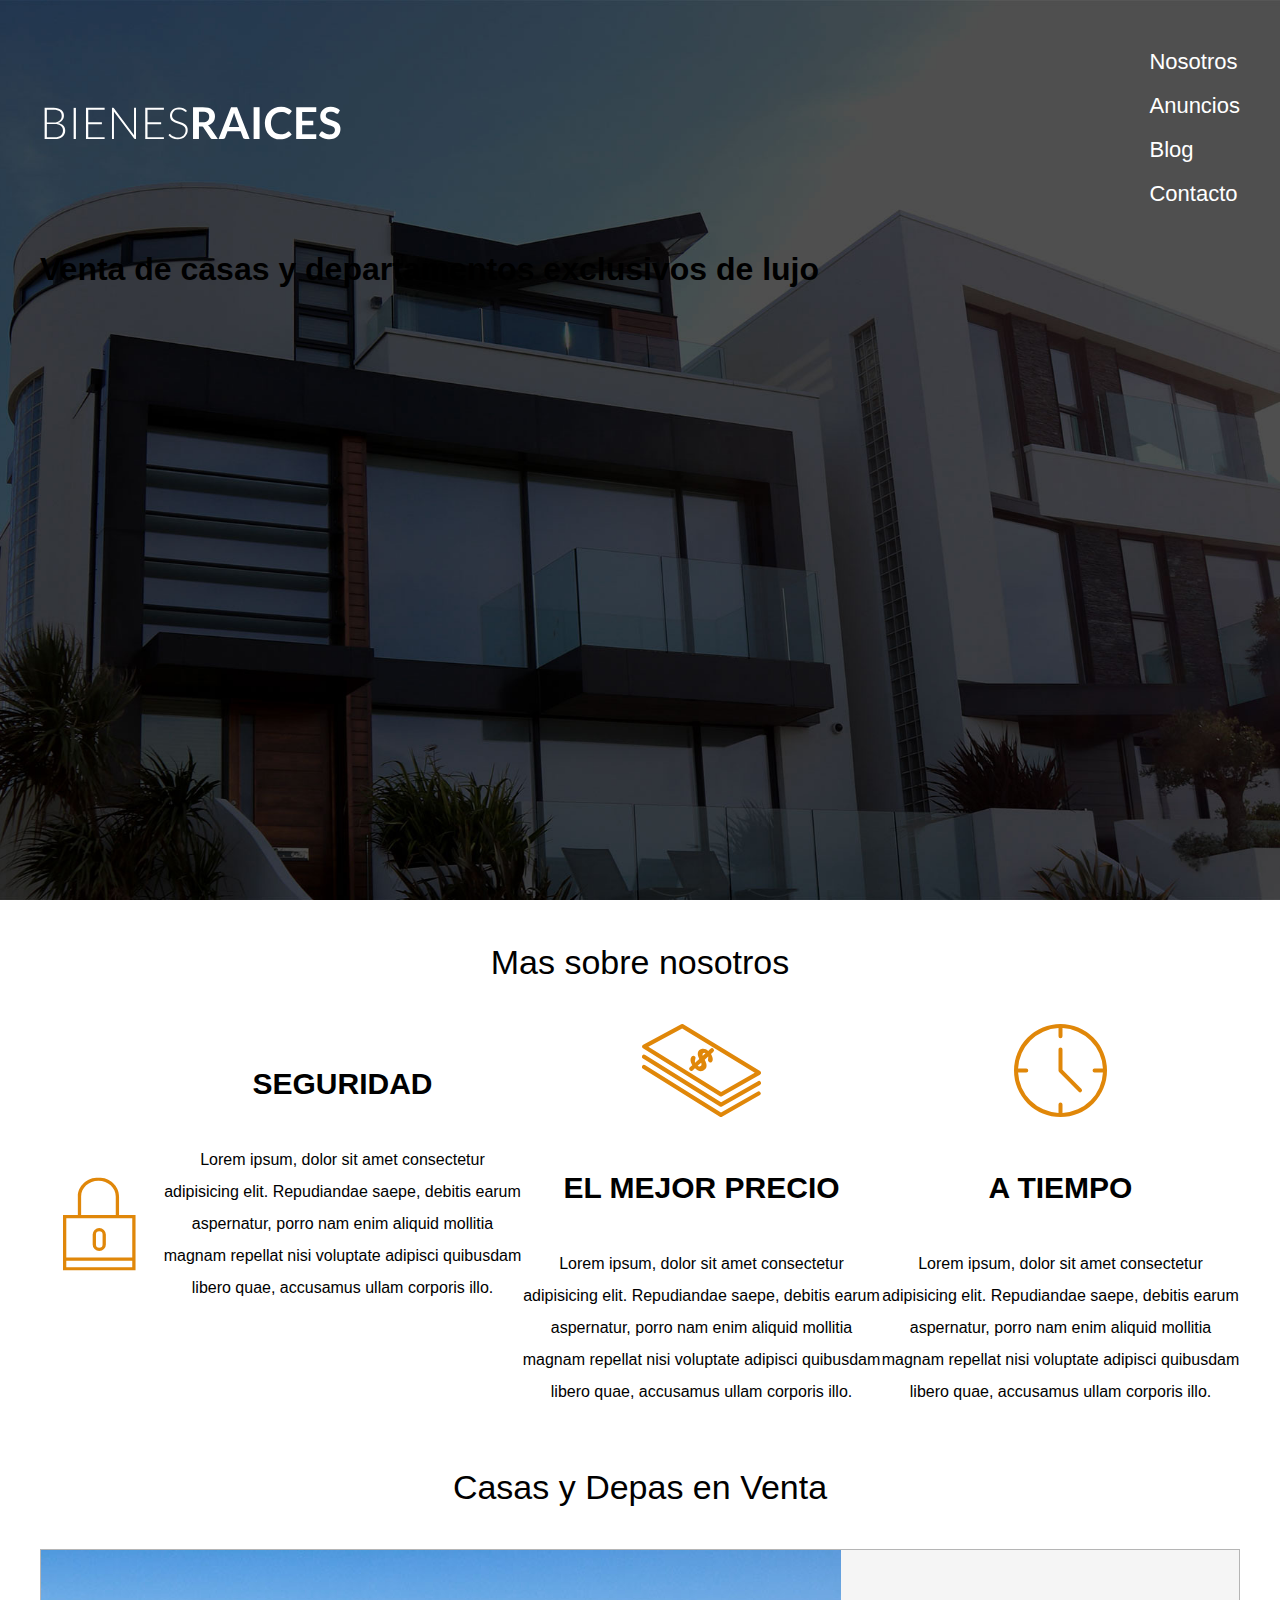
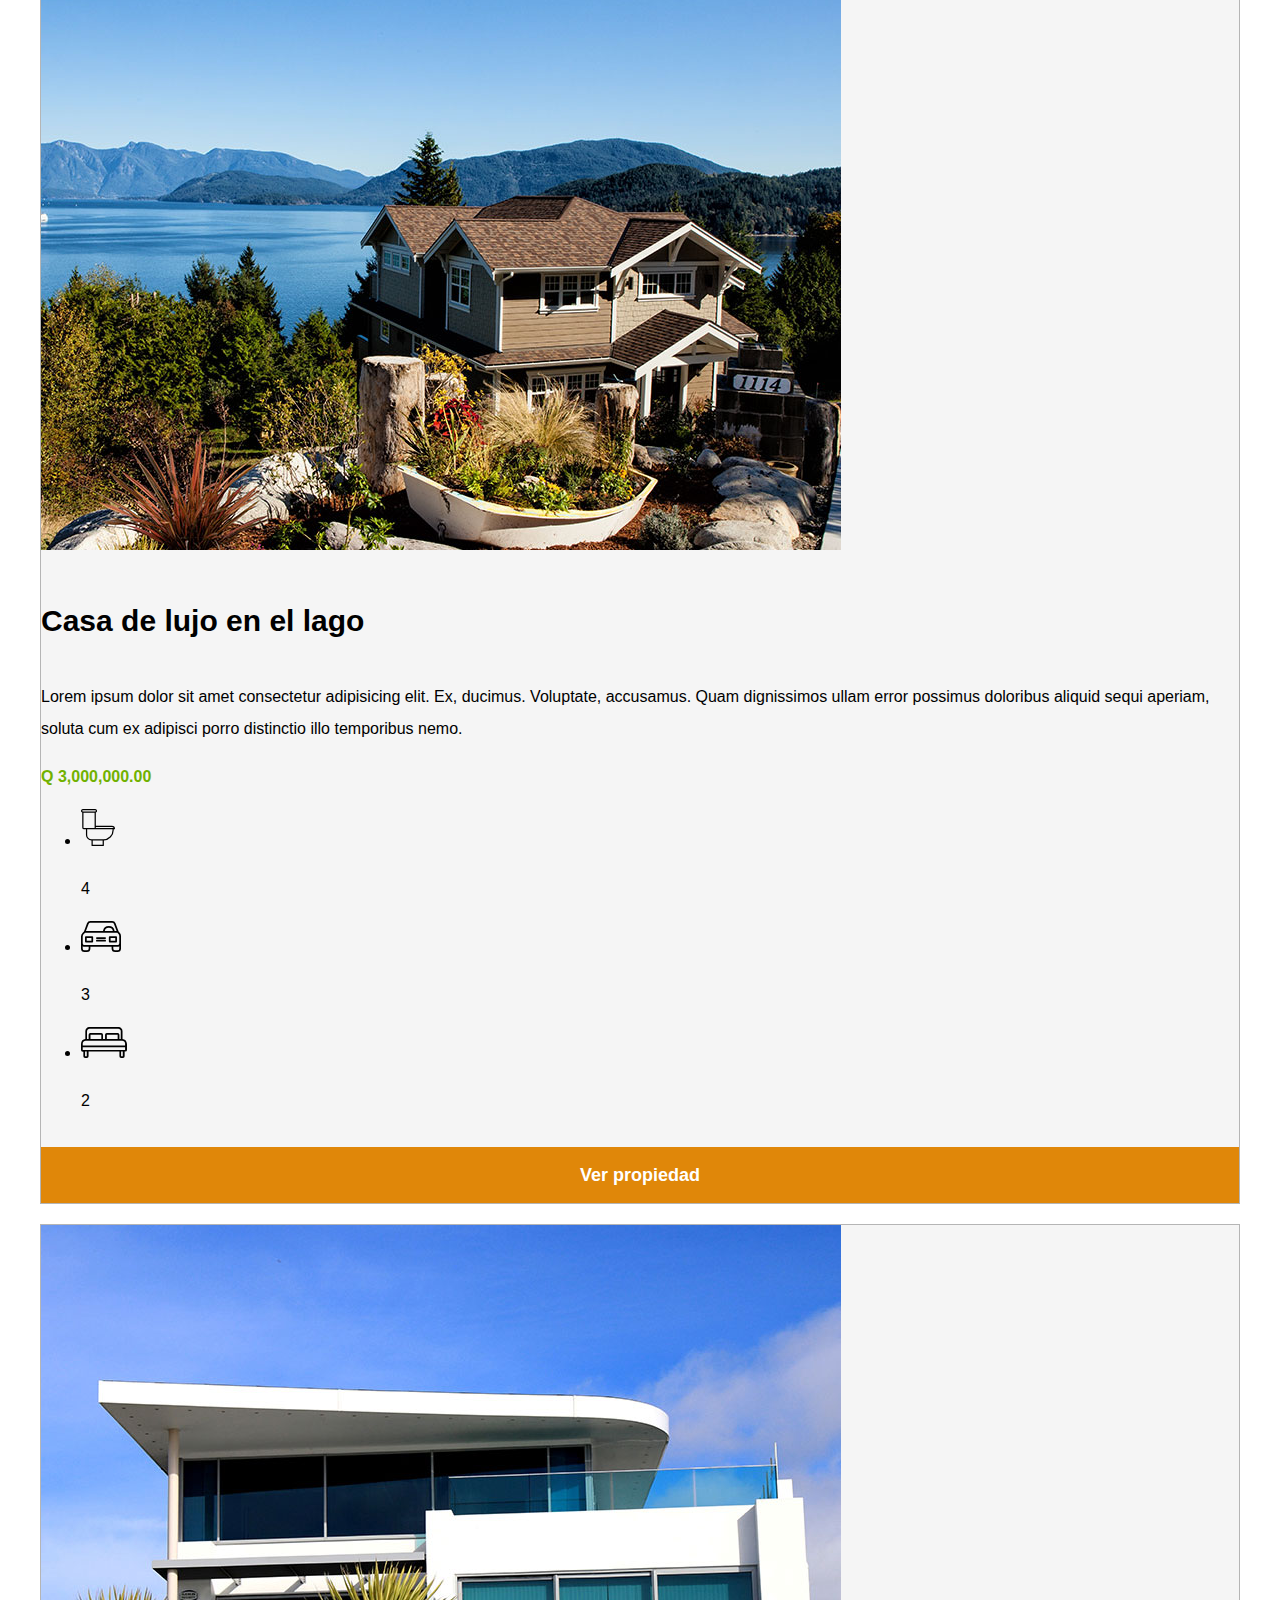
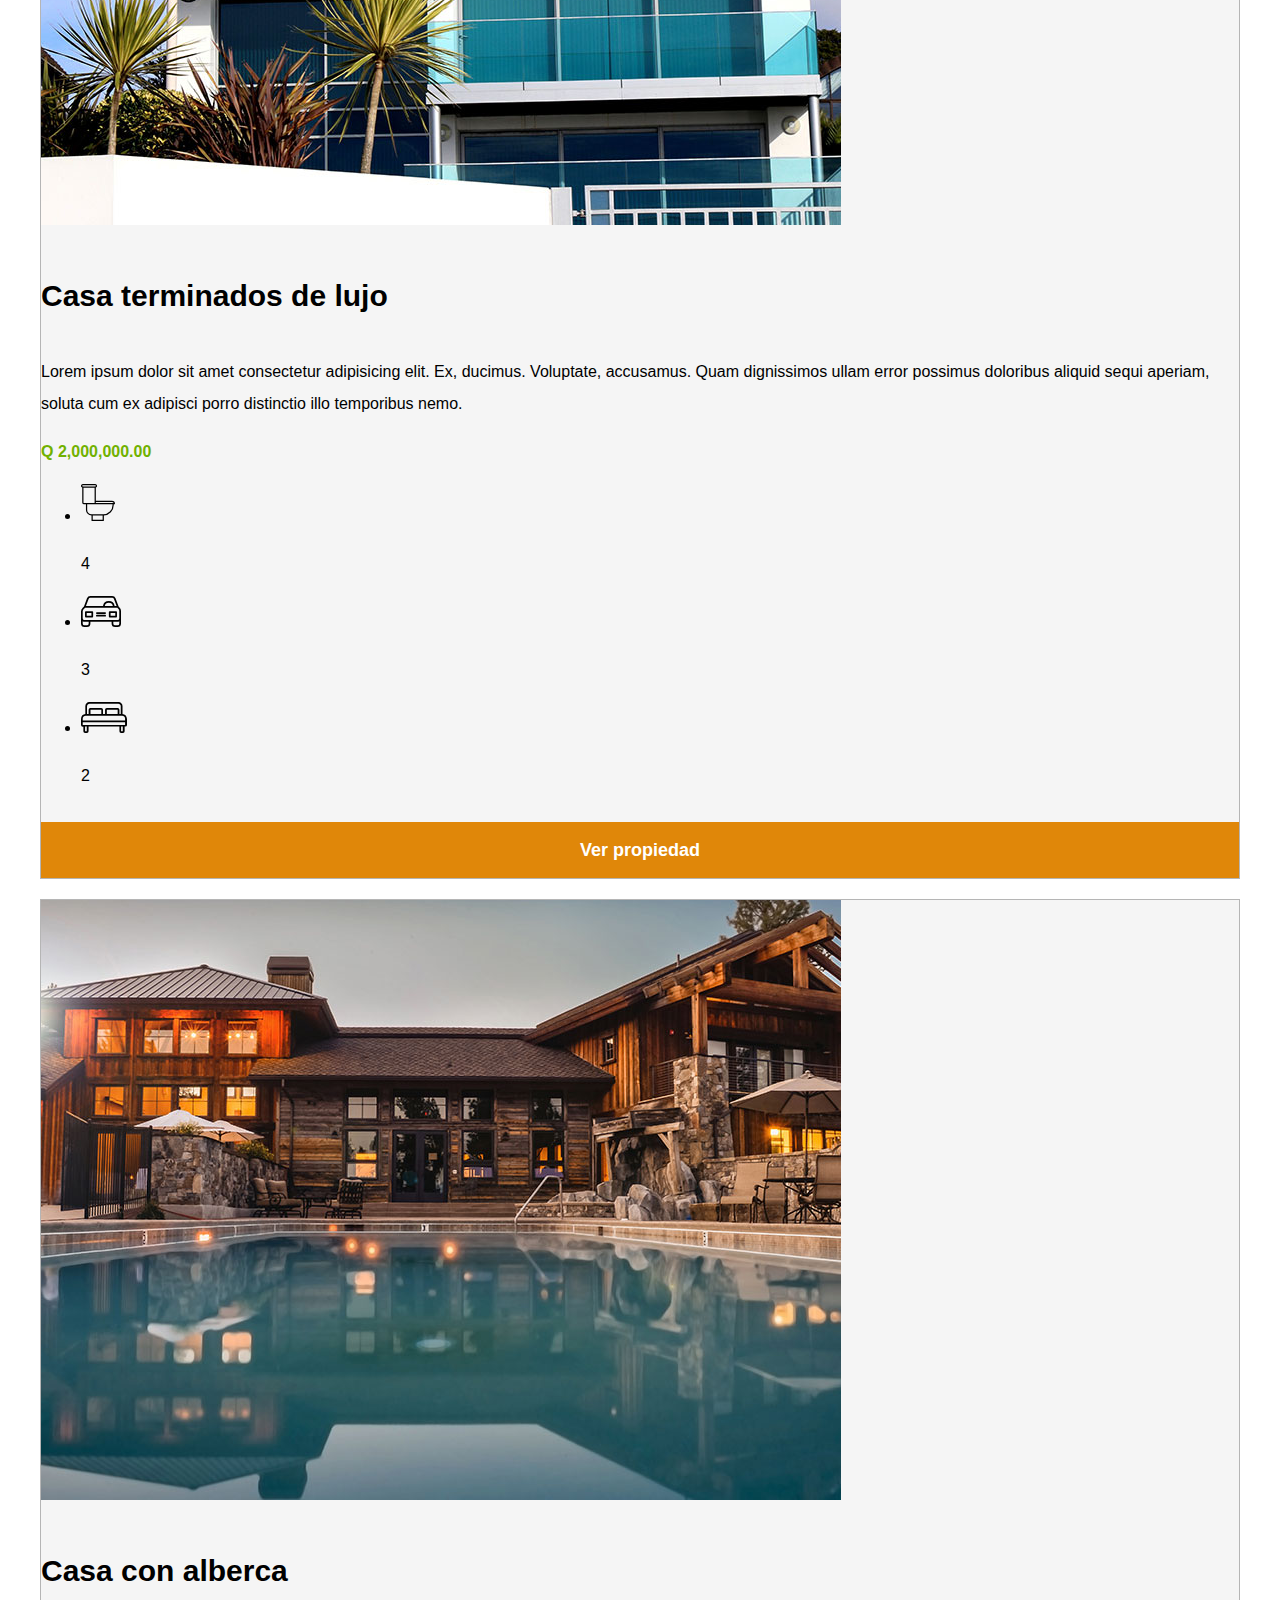
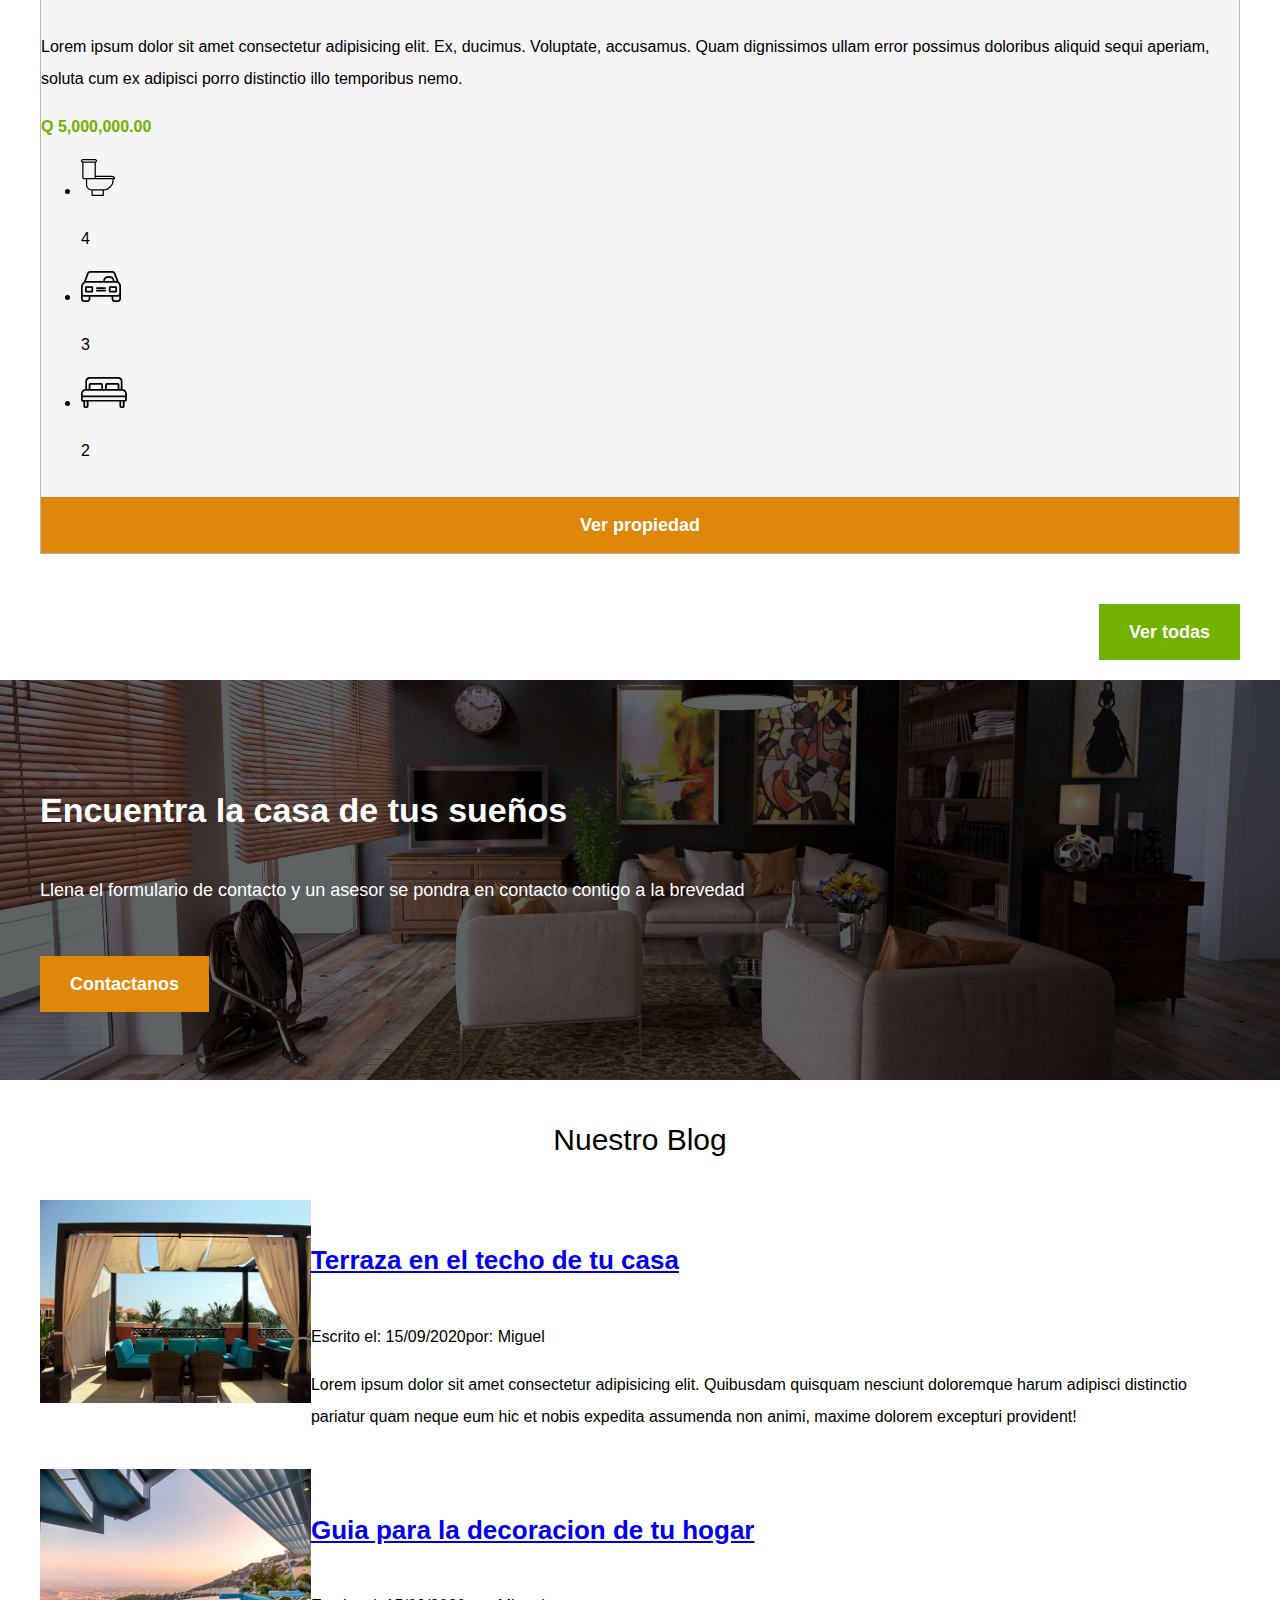
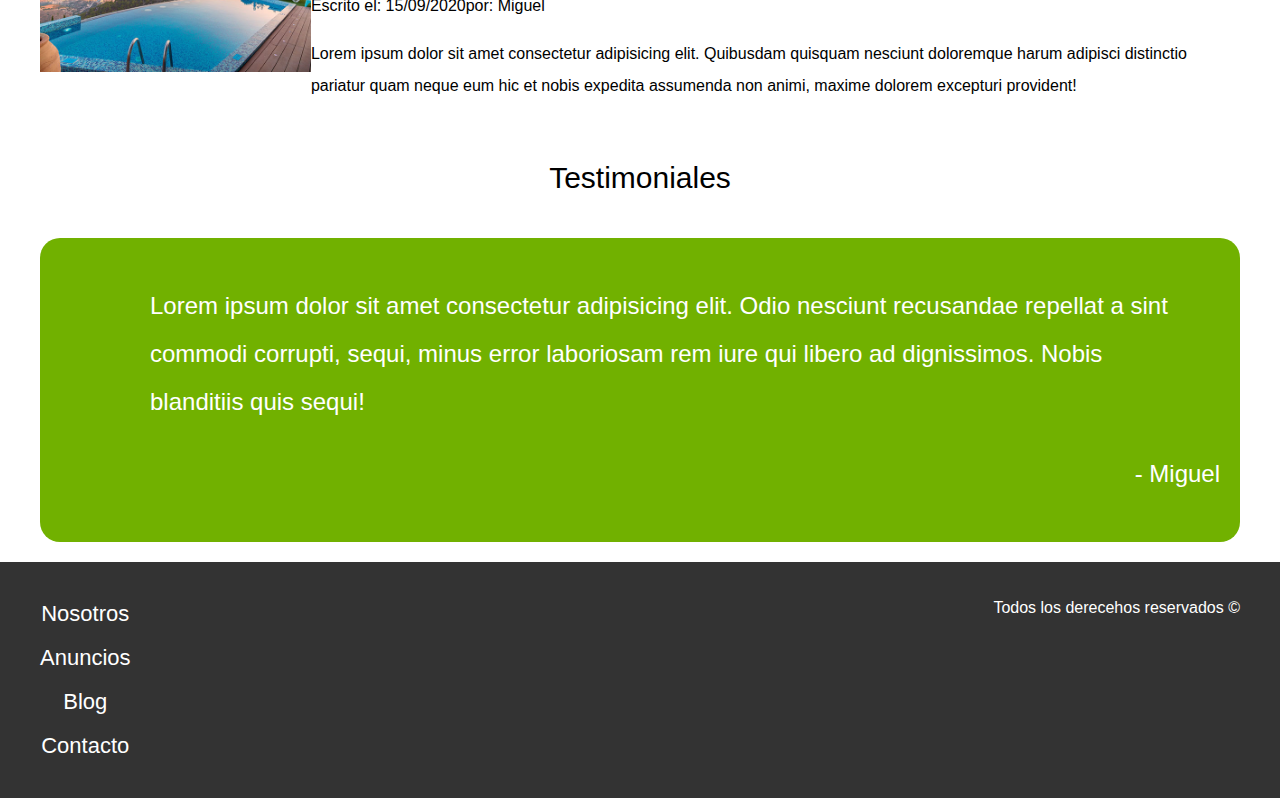
<file: ProtectoFinal/index.html>
<!DOCTYPE html>
<html lang="en">
  <head>
    <meta charset="UTF-8" />
    <meta name="viewport" content="widht=device-width, initial-scale=1.0" />
    <meta http-equiv="X-UA-Compatible" content="ie-edge" />
    <title>Inmobiliaria</title>
    <link rel="stylesheet" href="css/estilos.css" />
    <link rel="stylesheet" href="css/normalize.css" />
  </head>
  <body>
    <header class="site-header inicio">
      <div class="contenedor contenedor-header">
        <div class="barra">
          <a href="#">
            <img src="img/logo.svg" alt="Logo de bienes raices" />
          </a>
          <div class="mobile-menu">
            <a href="#navegacion">
              <img src="img/barras.svg" alt="Icon menu" />
            </a>
          </div>
          <nav id="navegacion" class="navegacion">
            <a href="nosotros.html">Nosotros</a>
            <a href="anuncios.html">Anuncios</a>
            <a href="blog.html">Blog</a>
            <a href="contacto.html">Contacto</a>
          </nav>
        </div>
        <h1>Venta de casas y departamentos exclusivos de lujo</h1>
      </div>
    </header>

    <section class="contenedor seccion">
      <h2 class="fw-300 centrar-texto">Mas sobre nosotros</h2>

      <div class="iconos-nosotros">
        <img src="img/icono1.svg" alt="Icono 1" />
        <div class="icono">
          <h3>Seguridad</h3>
          <p>
            Lorem ipsum, dolor sit amet consectetur adipisicing elit.
            Repudiandae saepe, debitis earum aspernatur, porro nam enim aliquid
            mollitia magnam repellat nisi voluptate adipisci quibusdam libero
            quae, accusamus ullam corporis illo.
          </p>
        </div>
        <div class="icono">
          <img src="img/icono2.svg" alt="Icono 2" />
          <h3>El mejor precio</h3>
          <p>
            Lorem ipsum, dolor sit amet consectetur adipisicing elit.
            Repudiandae saepe, debitis earum aspernatur, porro nam enim aliquid
            mollitia magnam repellat nisi voluptate adipisci quibusdam libero
            quae, accusamus ullam corporis illo.
          </p>
        </div>
        <div class="icono">
          <img src="img/icono3.svg" alt="Icono 3" />
          <h3>A tiempo</h3>
          <p>
            Lorem ipsum, dolor sit amet consectetur adipisicing elit.
            Repudiandae saepe, debitis earum aspernatur, porro nam enim aliquid
            mollitia magnam repellat nisi voluptate adipisci quibusdam libero
            quae, accusamus ullam corporis illo.
          </p>
        </div>
      </div>
    </section>

    <!-- FIN DE NOSOTROS---------------------------------------------------->
    <main class="contenedor seccion">
      <h2 class="fw-300 centrar-texto">Casas y Depas en Venta</h2>
      <div class="contenedor-anuncios">
        <div class="anuncio">
          <img src="img/anuncio1.jpg" alt="Anuncio 1" />
          <div class="contenido-anuncio">
            <h3>Casa de lujo en el lago</h3>
            <p>
              Lorem ipsum dolor sit amet consectetur adipisicing elit. Ex,
              ducimus. Voluptate, accusamus. Quam dignissimos ullam error
              possimus doloribus aliquid sequi aperiam, soluta cum ex adipisci
              porro distinctio illo temporibus nemo.
            </p>
            <p class="precio">Q 3,000,000.00</p>
            <ul class="iconos caracteristicas">
              <li>
                <img src="img/icono_wc.svg" alt="BAÑO" />
                <p>4</p>
              </li>
              <li>
                <img src="img/icono_estacionamiento.svg" alt="PARQUEO" />
                <p>3</p>
              </li>
              <li>
                <img src="img/icono_dormitorio.svg" alt="DORMITORIO" />
                <p>2</p>
              </li>
            </ul>
            <a href="#" class="boton boton-amarillo d-block">Ver propiedad</a>
          </div>
        </div>
        <div class="anuncio">
          <img src="img/anuncio2.jpg" alt="Anuncio 2" />
          <div class="contenido-anuncio">
            <h3>Casa terminados de lujo</h3>
            <p>
              Lorem ipsum dolor sit amet consectetur adipisicing elit. Ex,
              ducimus. Voluptate, accusamus. Quam dignissimos ullam error
              possimus doloribus aliquid sequi aperiam, soluta cum ex adipisci
              porro distinctio illo temporibus nemo.
            </p>
            <p class="precio">Q 2,000,000.00</p>
            <ul class="iconos caracteristicas">
              <li>
                <img src="img/icono_wc.svg" alt="BAÑO" />
                <p>4</p>
              </li>
              <li>
                <img src="img/icono_estacionamiento.svg" alt="PARQUEO" />
                <p>3</p>
              </li>
              <li>
                <img src="img/icono_dormitorio.svg" alt="DORMITORIO" />
                <p>2</p>
              </li>
            </ul>
            <a href="#" class="boton boton-amarillo d-block">Ver propiedad</a>
          </div>
        </div>
        <div class="anuncio">
          <img src="img/anuncio3.jpg" alt="Anuncio 3" />
          <div class="contenido-anuncio">
            <h3>Casa con alberca</h3>
            <p>
              Lorem ipsum dolor sit amet consectetur adipisicing elit. Ex,
              ducimus. Voluptate, accusamus. Quam dignissimos ullam error
              possimus doloribus aliquid sequi aperiam, soluta cum ex adipisci
              porro distinctio illo temporibus nemo.
            </p>
            <p class="precio">Q 5,000,000.00</p>
            <ul class="iconos caracteristicas">
              <li>
                <img src="img/icono_wc.svg" alt="BAÑO" />
                <p>4</p>
              </li>
              <li>
                <img src="img/icono_estacionamiento.svg" alt="PARQUEO" />
                <p>3</p>
              </li>
              <li>
                <img src="img/icono_dormitorio.svg" alt="DORMITORIO" />
                <p>2</p>
              </li>
            </ul>
            <a href="#" class="boton boton-amarillo d-block">Ver propiedad</a>
          </div>
        </div>
      </div>
      <div class="ver-todas">
        <a href="#" class="boton boton-verde">Ver todas</a>
      </div>
    </main>

    <section class="imagen-contacto">
      <div class="contenedor contenido-contacto">
        <h2>Encuentra la casa de tus sueños</h2>
        <p>
          Llena el formulario de contacto y un asesor se pondra en contacto
          contigo a la brevedad
        </p>
        <a href="#" class="boton boton-amarillo">Contactanos</a>
      </div>
    </section>

    <div class="seccion inferior contenedor seccion">
      <section class="blog">
        <h3 class="centrar-texto fw-300">Nuestro Blog</h3>

        <article class="entrada-blog">
          <div class="imagen">
            <img src="img/blog1.jpg" alt="Blog 1" />
          </div>
          <div class="text-entrada">
            <a href="#"><h4>Terraza en el techo de tu casa</h4></a>
            <p>Escrito el: <span>15/09/2020</span>por: <span>Miguel</span></p>
            <p>
              Lorem ipsum dolor sit amet consectetur adipisicing elit. Quibusdam
              quisquam nesciunt doloremque harum adipisci distinctio pariatur
              quam neque eum hic et nobis expedita assumenda non animi, maxime
              dolorem excepturi provident!
            </p>
          </div>
        </article>

        <article class="entrada-blog">
          <div class="imagen">
            <img src="img/blog2.jpg" alt="Blog 2" />
          </div>
          <div class="text-entrada">
            <a href="#"><h4>Guia para la decoracion de tu hogar</h4></a>
            <p>Escrito el: <span>15/09/2020</span>por: <span>Miguel</span></p>
            <p>
              Lorem ipsum dolor sit amet consectetur adipisicing elit. Quibusdam
              quisquam nesciunt doloremque harum adipisci distinctio pariatur
              quam neque eum hic et nobis expedita assumenda non animi, maxime
              dolorem excepturi provident!
            </p>
          </div>
        </article>
      </section>

      <section class="testimoniales">
        <h3 class="centrar-texto fw-300">Testimoniales</h3>
        <div class="testimonial">
          <blockquote>
            Lorem ipsum dolor sit amet consectetur adipisicing elit. Odio
            nesciunt recusandae repellat a sint commodi corrupti, sequi, minus
            error laboriosam rem iure qui libero ad dignissimos. Nobis
            blanditiis quis sequi!
          </blockquote>
          <p>- Miguel</p>
        </div>
      </section>
    </div>

    <footer class="site-footer seccion">
      <div class="contenedor contenedor-footer">
        <nav class="navegacion">
          <a href="nosotros.html">Nosotros</a>
          <a href="anuncios.html">Anuncios</a>
          <a href="blog.html">Blog</a>
          <a href="contacto.html">Contacto</a>
        </nav>
        <p class="copyright">Todos los derecehos reservados &copy;</p>
      </div>
    </footer>
  </body>
</html>
</file>
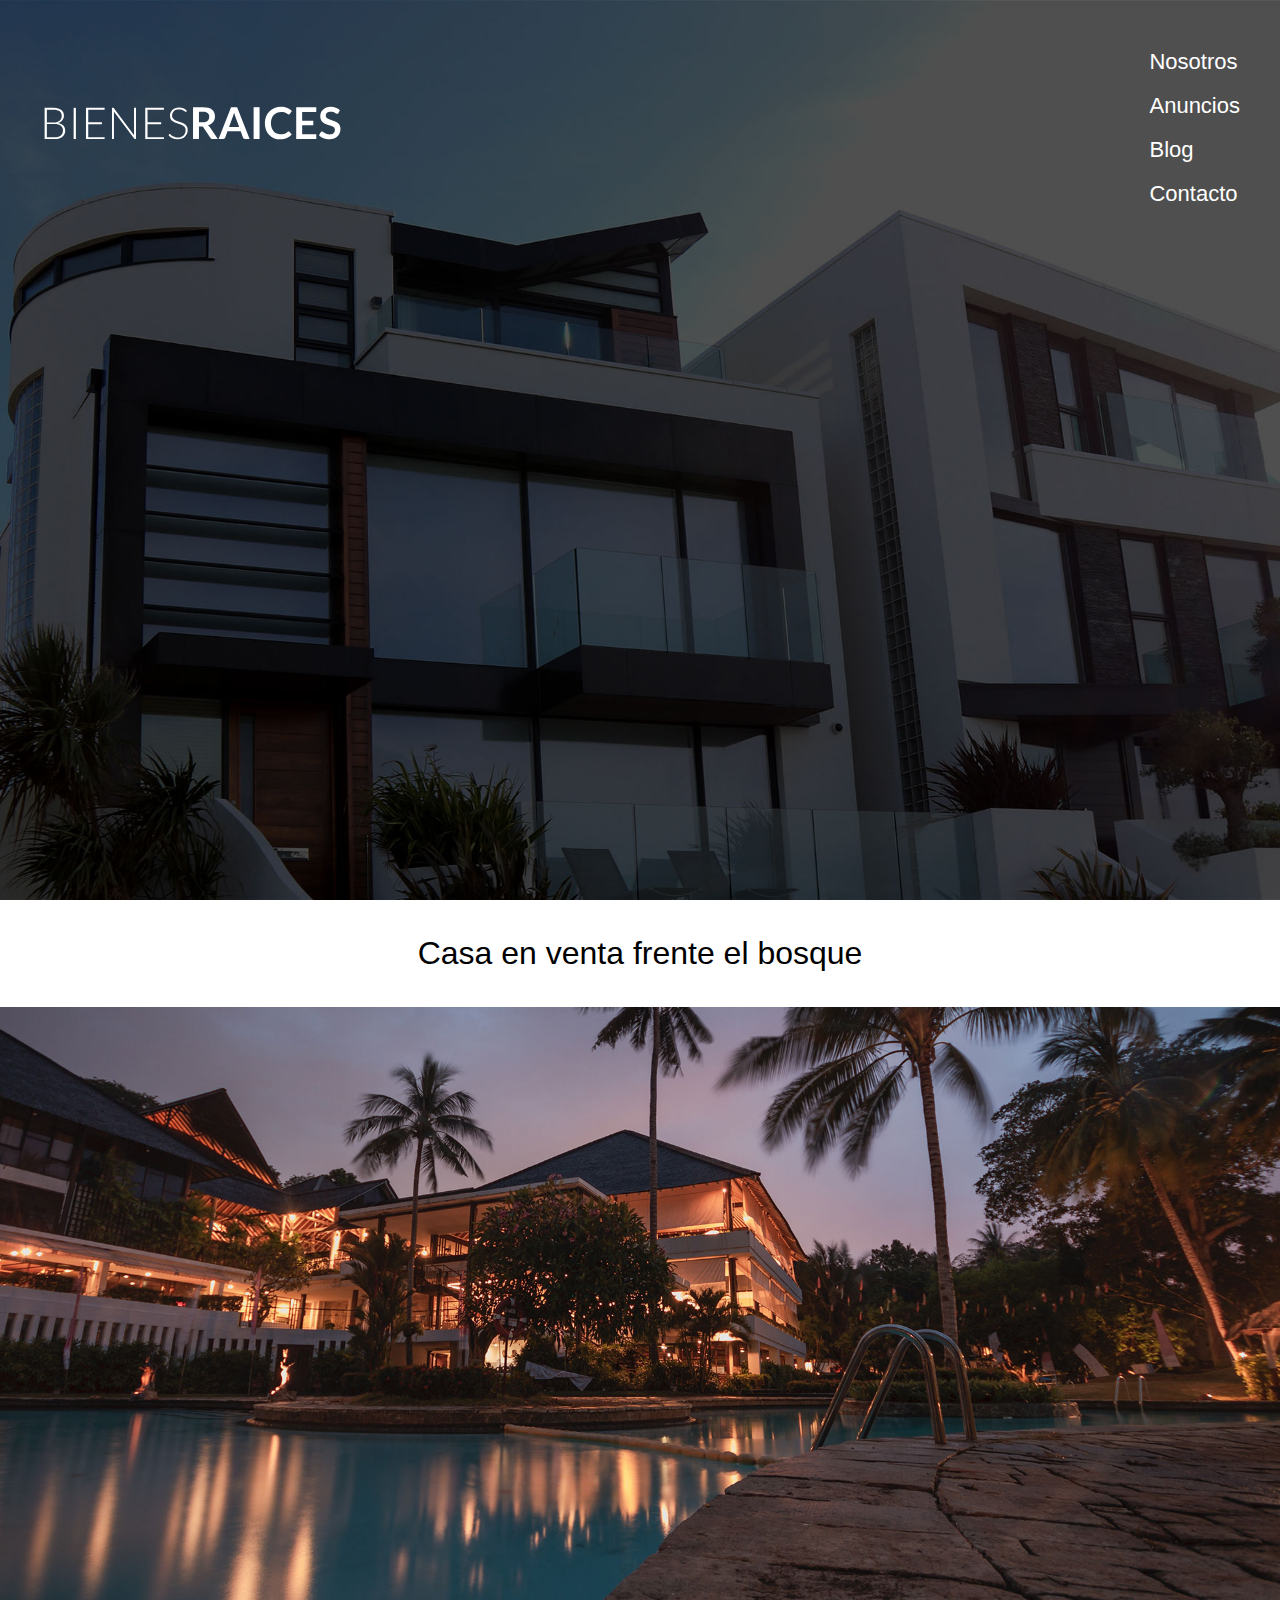
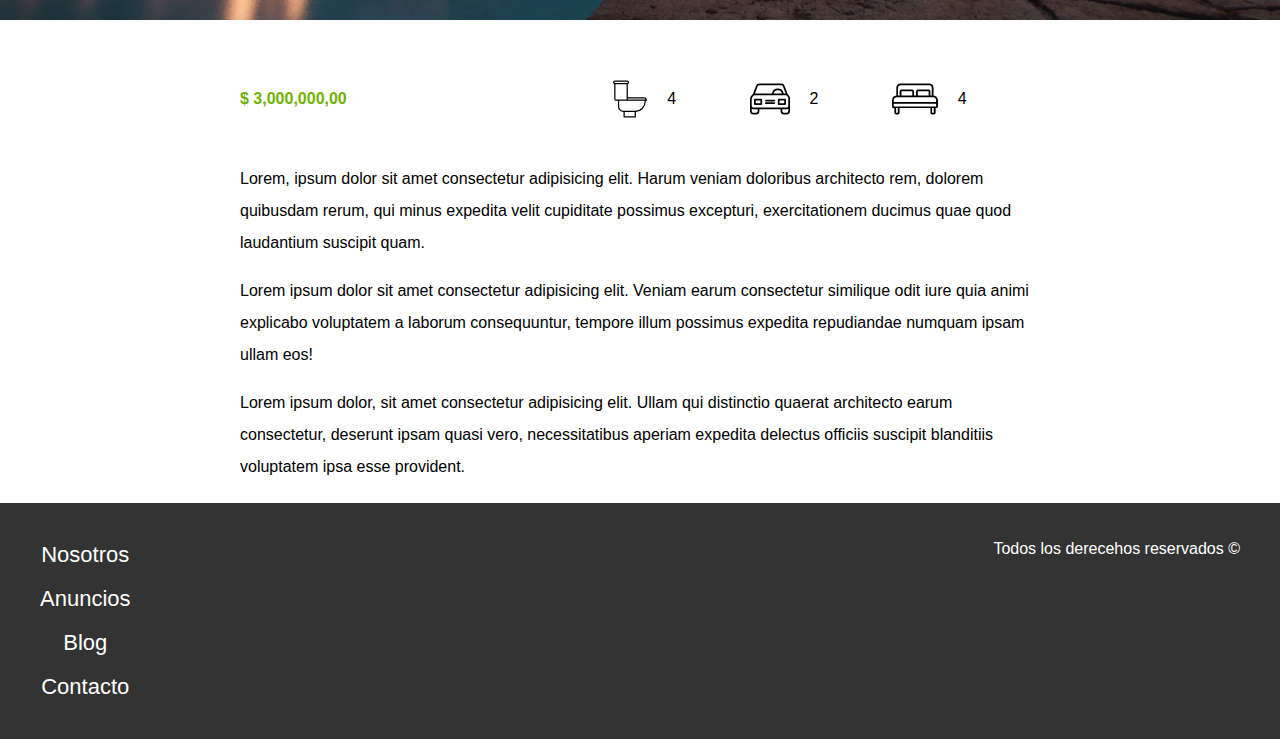
<file: ProtectoFinal/anuncio.html>
<!DOCTYPE html>
<html lang="en">
  <head>
    <meta charset="UTF-8" />
    <meta name="viewport" content="width=device-width, initial-scale=1.0" />
    <meta http-equiv="X-UA-Compatible" content="ie-edge" />
    <title>ANUNCIO</title>
    <link rel="stylesheet" href="css/estilos.css" />
    <link rel="stylesheet" href="css/normalize.css" />
  </head>
  <body>
    <header class="site-header inicio">
      <div class="contenedor contenedor-header">
        <div class="barra">
          <a href="#">
            <img src="img/logo.svg" alt="Logo de bienes raices" />
          </a>
          <div class="mobile-menu">
            <a href="#navegacion">
              <img src="img/barras.svg" alt="Icon menu" />
            </a>
          </div>
          <nav id="navegacion" class="navegacion">
            <a href="nosotros.html">Nosotros</a>
            <a href="anuncios.html">Anuncios</a>
            <a href="blog.html">Blog</a>
            <a href="contacto.html">Contacto</a>
          </nav>
        </div>
      </div>
    </header>
    <!--INICIO CONTENIDO-->
    <h1 class="fw-300 centrar-texto">Casa en venta frente el bosque</h1>
    <img src="img/destacada.jpg" alt="CASAFRENTEELBOSQUE" />

    <main class="contenedor seccion contenido-centrado">
      <div class="resumen-propiedad">
        <p class="precio">$ 3,000,000,00</p>
        <ul class="iconos-caracteristicas">
          <li>
            <img src="img/icono_wc.svg" alt="BAÑOS" />
            <p>4</p>
          </li>
          <li>
            <img src="img/icono_estacionamiento.svg" alt="CARROS" />
            <p>2</p>
          </li>
          <li>
            <img src="img/icono_dormitorio.svg" alt="DORMITORIO" />
            <p>4</p>
          </li>
        </ul>
      </div>
      <p>
        Lorem, ipsum dolor sit amet consectetur adipisicing elit. Harum veniam
        doloribus architecto rem, dolorem quibusdam rerum, qui minus expedita
        velit cupiditate possimus excepturi, exercitationem ducimus quae quod
        laudantium suscipit quam.
      </p>
      <p>
        Lorem ipsum dolor sit amet consectetur adipisicing elit. Veniam earum
        consectetur similique odit iure quia animi explicabo voluptatem a
        laborum consequuntur, tempore illum possimus expedita repudiandae
        numquam ipsam ullam eos!
      </p>
      <p>
        Lorem ipsum dolor, sit amet consectetur adipisicing elit. Ullam qui
        distinctio quaerat architecto earum consectetur, deserunt ipsam quasi
        vero, necessitatibus aperiam expedita delectus officiis suscipit
        blanditiis voluptatem ipsa esse provident.
      </p>
    </main>
    <!--FIN CONTENIDO-->

    <footer class="site-footer seccion">
      <div class="contenedor contenedor-footer">
        <nav class="navegacion">
          <a href="nosotros.html">Nosotros</a>
          <a href="anuncios.html">Anuncios</a>
          <a href="blog.html">Blog</a>
          <a href="contacto.html">Contacto</a>
        </nav>
        <p class="copyright">Todos los derecehos reservados &copy;</p>
      </div>
    </footer>
  </body>
</html>
</file>
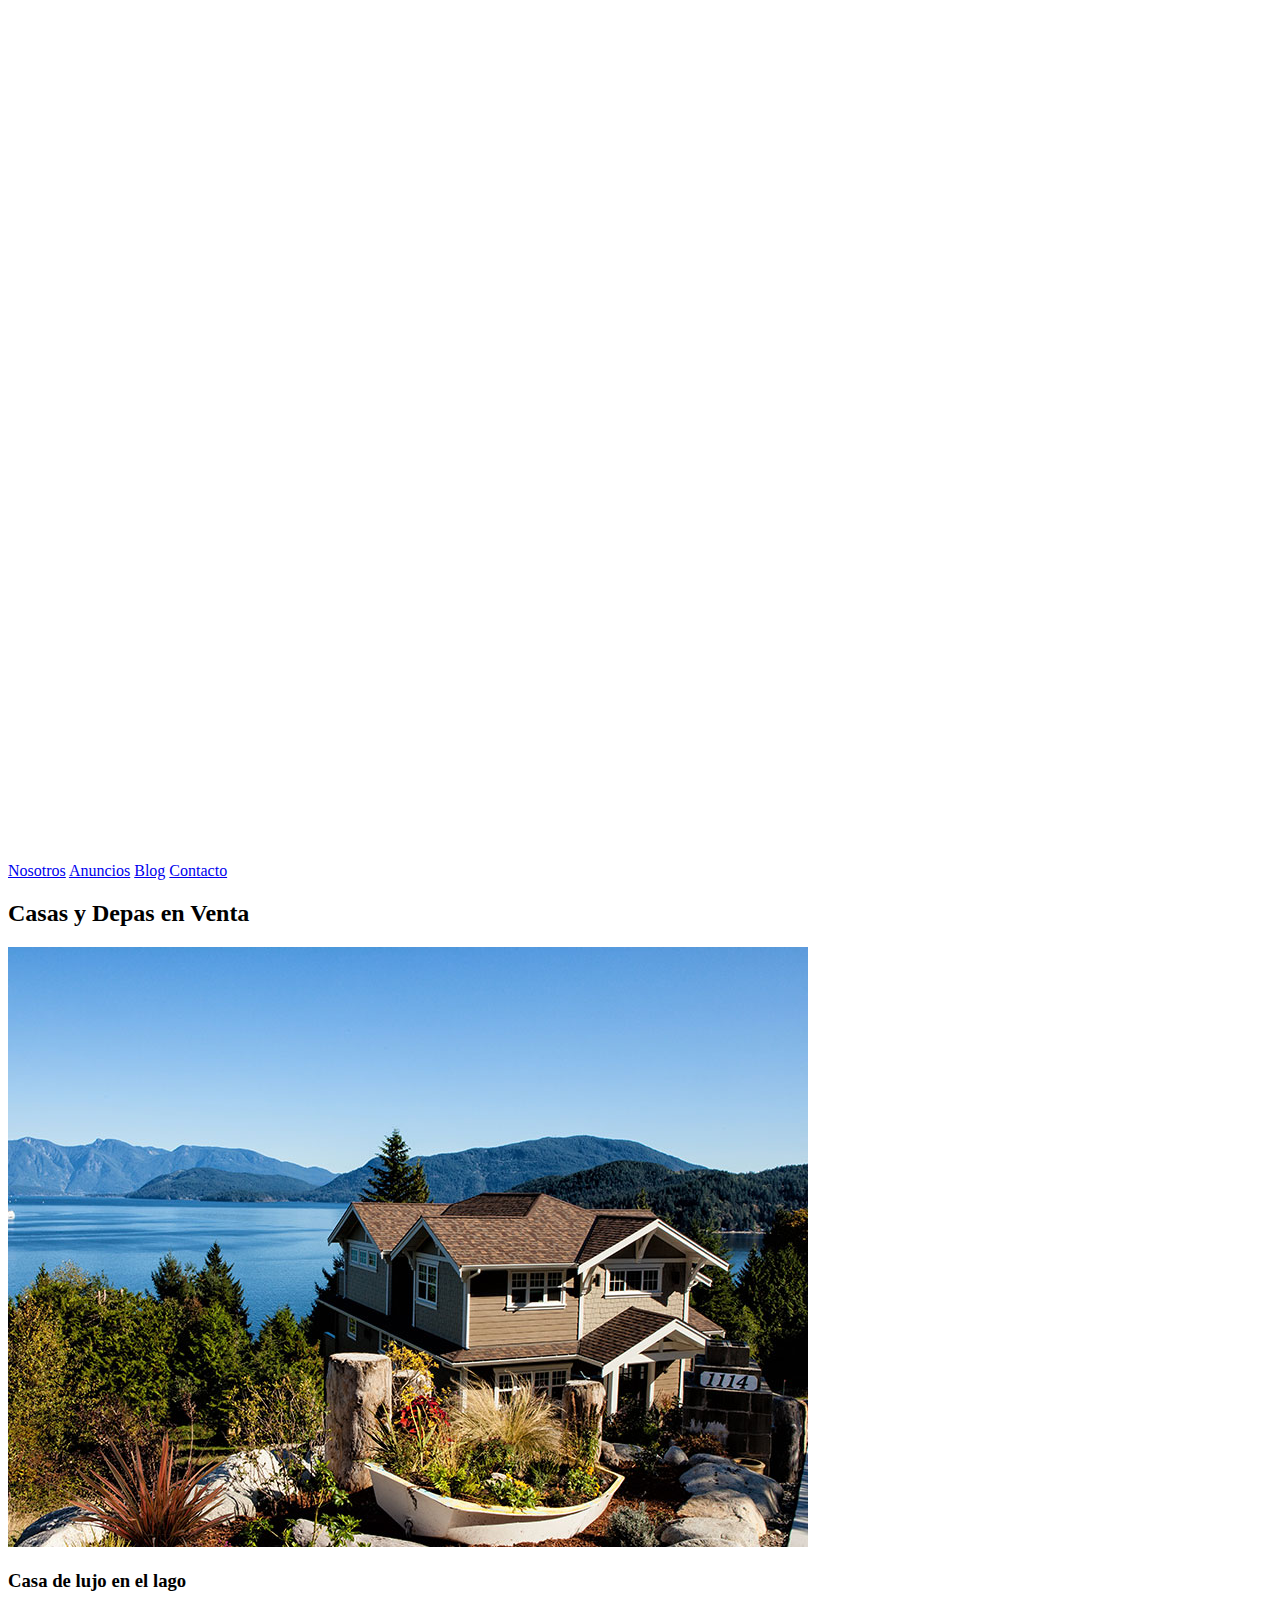
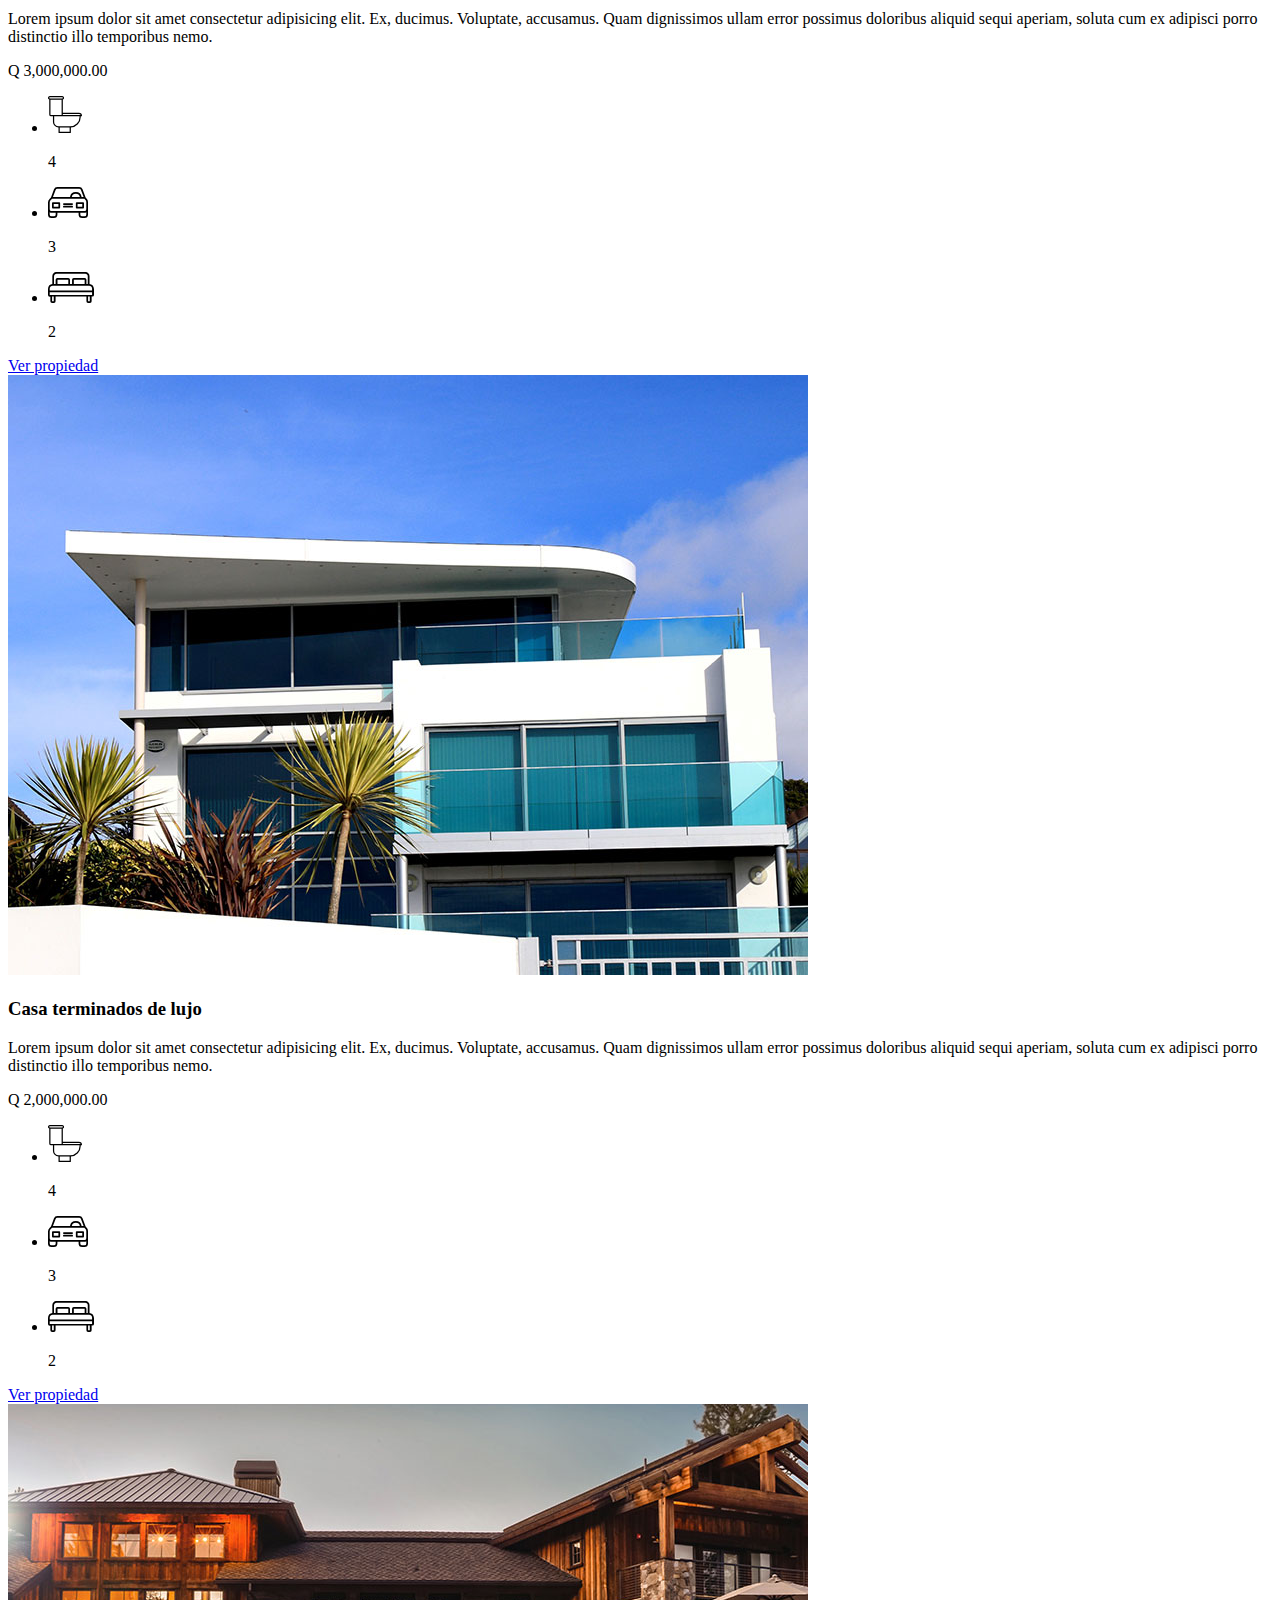
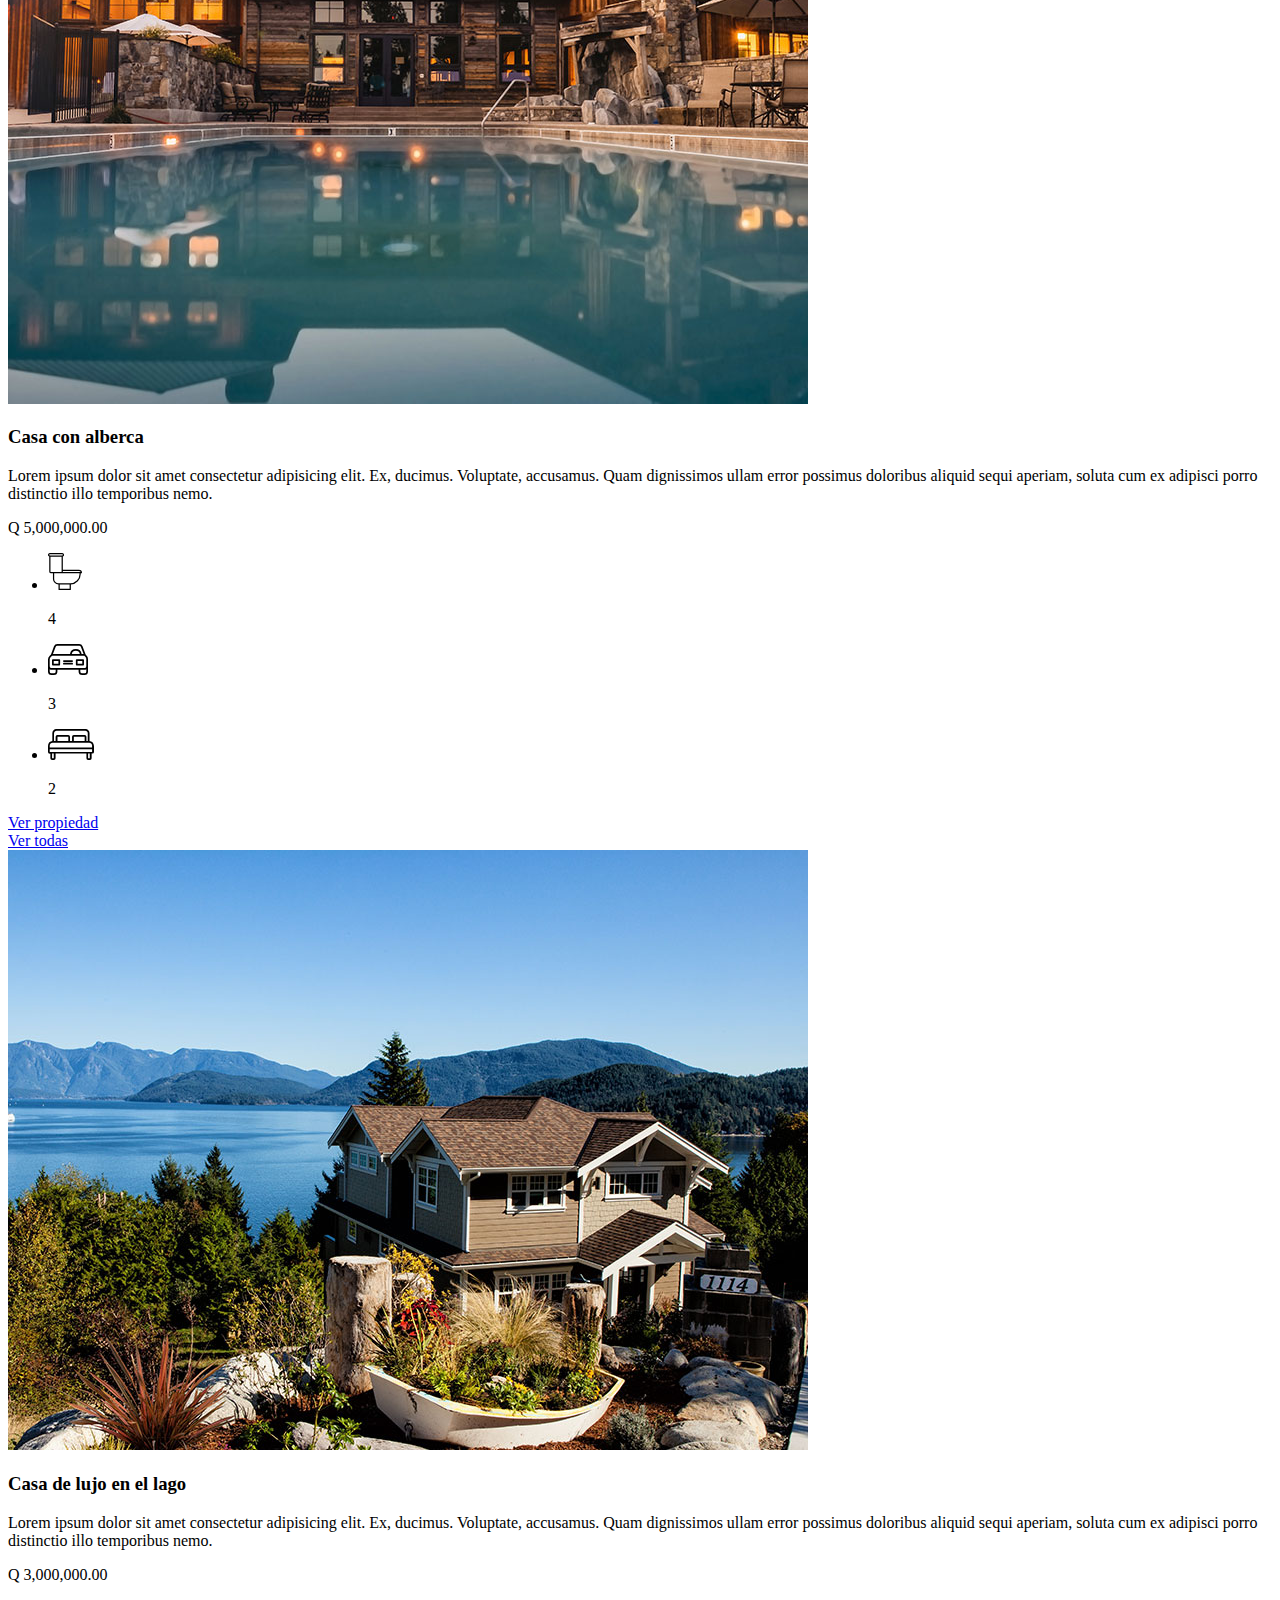
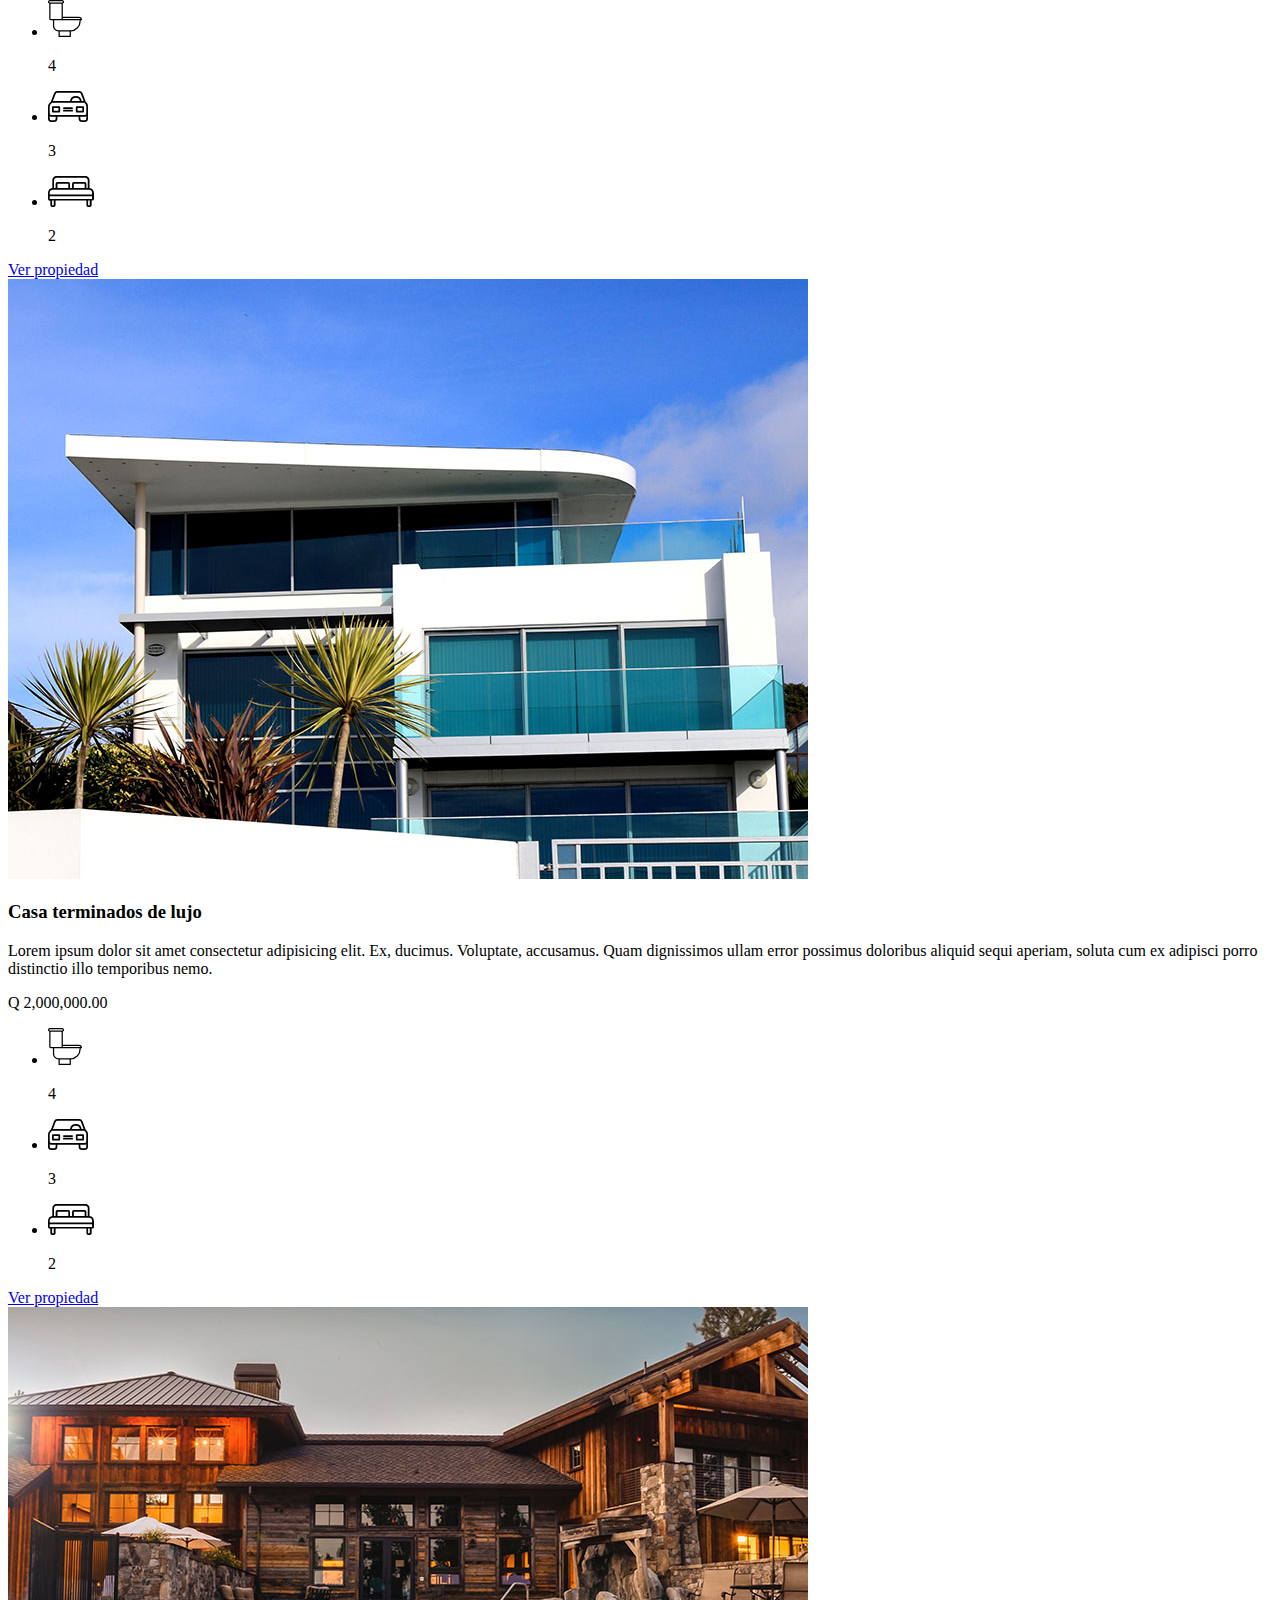
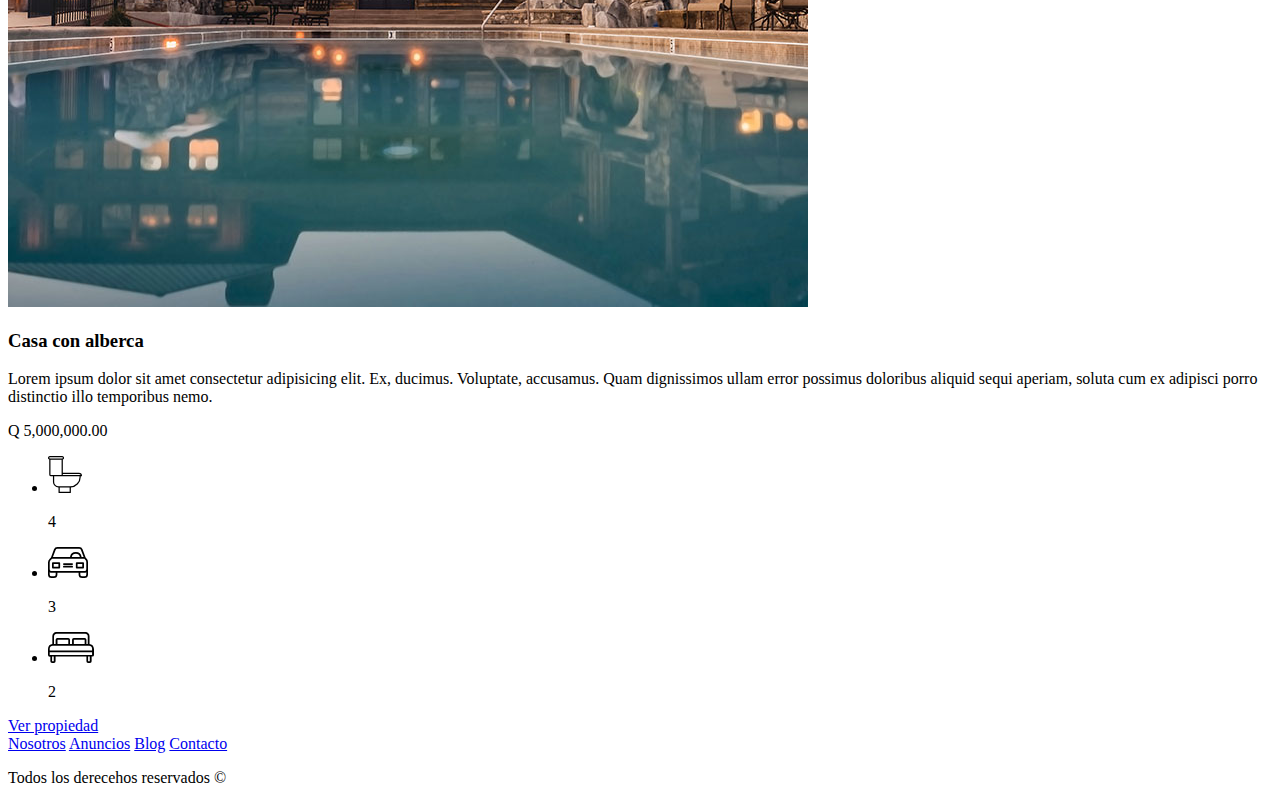
<file: ProtectoFinal/anuncios.html>
<!DOCTYPE html>
<html lang="en">
  <head>
    <meta charset="UTF-8" />
    <meta name="viewport" content="width=device-width, initial-scale=1.0" />
    <title>ANUNCIOS</title>
  </head>

  <body>
    <header class="site-header inicio">
      <div class="contenedor contenedor-header">
        <div class="barra">
          <a href="#">
            <img src="img/logo.svg" alt="Logo de bienes raices" />
          </a>
          <div class="mobile-menu">
            <a href="#navegacion">
              <img src="img/barras.svg" alt="Icon menu" />
            </a>
          </div>
          <nav id="navegacion" class="navegacion">
            <a href="nosotros.html">Nosotros</a>
            <a href="anuncios.html">Anuncios</a>
            <a href="blog.html">Blog</a>
            <a href="contacto.html">Contacto</a>
          </nav>
        </div>
      </div>
    </header>
    <!--INICIO CONTENIDO-->
    <main class="contenedor seccion">
      <h2 class="fw-300 centrar-texto">Casas y Depas en Venta</h2>

      <div class="contenedor-anuncios">
        <div class="anuncio">
          <img src="img/anuncio1.jpg" alt="Anuncio 1" />
          <div class="contenido-anuncio">
            <h3>Casa de lujo en el lago</h3>
            <p>
              Lorem ipsum dolor sit amet consectetur adipisicing elit. Ex,
              ducimus. Voluptate, accusamus. Quam dignissimos ullam error
              possimus doloribus aliquid sequi aperiam, soluta cum ex adipisci
              porro distinctio illo temporibus nemo.
            </p>
            <p class="precio">Q 3,000,000.00</p>
            <ul class="iconos caracteristicas">
              <li>
                <img src="img/icono_wc.svg" alt="BAÑO" />
                <p>4</p>
              </li>
              <li>
                <img src="img/icono_estacionamiento.svg" alt="PARQUEO" />
                <p>3</p>
              </li>
              <li>
                <img src="img/icono_dormitorio.svg" alt="DORMITORIO" />
                <p>2</p>
              </li>
            </ul>
            <a href="#" class="boton boton-amarillo d-block">Ver propiedad</a>
          </div>
        </div>
        <div class="anuncio">
          <img src="img/anuncio2.jpg" alt="Anuncio 2" />
          <div class="contenido-anuncio">
            <h3>Casa terminados de lujo</h3>
            <p>
              Lorem ipsum dolor sit amet consectetur adipisicing elit. Ex,
              ducimus. Voluptate, accusamus. Quam dignissimos ullam error
              possimus doloribus aliquid sequi aperiam, soluta cum ex adipisci
              porro distinctio illo temporibus nemo.
            </p>
            <p class="precio">Q 2,000,000.00</p>
            <ul class="iconos caracteristicas">
              <li>
                <img src="img/icono_wc.svg" alt="BAÑO" />
                <p>4</p>
              </li>
              <li>
                <img src="img/icono_estacionamiento.svg" alt="PARQUEO" />
                <p>3</p>
              </li>
              <li>
                <img src="img/icono_dormitorio.svg" alt="DORMITORIO" />
                <p>2</p>
              </li>
            </ul>
            <a href="#" class="boton boton-amarillo d-block">Ver propiedad</a>
          </div>
        </div>
        <div class="anuncio">
          <img src="img/anuncio3.jpg" alt="Anuncio 3" />
          <div class="contenido-anuncio">
            <h3>Casa con alberca</h3>
            <p>
              Lorem ipsum dolor sit amet consectetur adipisicing elit. Ex,
              ducimus. Voluptate, accusamus. Quam dignissimos ullam error
              possimus doloribus aliquid sequi aperiam, soluta cum ex adipisci
              porro distinctio illo temporibus nemo.
            </p>
            <p class="precio">Q 5,000,000.00</p>
            <ul class="iconos caracteristicas">
              <li>
                <img src="img/icono_wc.svg" alt="BAÑO" />
                <p>4</p>
              </li>
              <li>
                <img src="img/icono_estacionamiento.svg" alt="PARQUEO" />
                <p>3</p>
              </li>
              <li>
                <img src="img/icono_dormitorio.svg" alt="DORMITORIO" />
                <p>2</p>
              </li>
            </ul>
            <a href="#" class="boton boton-amarillo d-block">Ver propiedad</a>
          </div>
        </div>
      </div>
      <div class="ver-todas">
        <a href="#" class="boton boton-verde">Ver todas</a>
      </div>
    </main>
    <!--segundo-->
    <div class="contenedor-anuncios">
      <div class="anuncio">
        <img src="img/anuncio1.jpg" alt="Anuncio 1" />
        <div class="contenido-anuncio">
          <h3>Casa de lujo en el lago</h3>
          <p>
            Lorem ipsum dolor sit amet consectetur adipisicing elit. Ex,
            ducimus. Voluptate, accusamus. Quam dignissimos ullam error possimus
            doloribus aliquid sequi aperiam, soluta cum ex adipisci porro
            distinctio illo temporibus nemo.
          </p>
          <p class="precio">Q 3,000,000.00</p>
          <ul class="iconos caracteristicas">
            <li>
              <img src="img/icono_wc.svg" alt="BAÑO" />
              <p>4</p>
            </li>
            <li>
              <img src="img/icono_estacionamiento.svg" alt="PARQUEO" />
              <p>3</p>
            </li>
            <li>
              <img src="img/icono_dormitorio.svg" alt="DORMITORIO" />
              <p>2</p>
            </li>
          </ul>
          <a href="#" class="boton boton-amarillo d-block">Ver propiedad</a>
        </div>
      </div>
      <div class="anuncio">
        <img src="img/anuncio2.jpg" alt="Anuncio 2" />
        <div class="contenido-anuncio">
          <h3>Casa terminados de lujo</h3>
          <p>
            Lorem ipsum dolor sit amet consectetur adipisicing elit. Ex,
            ducimus. Voluptate, accusamus. Quam dignissimos ullam error possimus
            doloribus aliquid sequi aperiam, soluta cum ex adipisci porro
            distinctio illo temporibus nemo.
          </p>
          <p class="precio">Q 2,000,000.00</p>
          <ul class="iconos caracteristicas">
            <li>
              <img src="img/icono_wc.svg" alt="BAÑO" />
              <p>4</p>
            </li>
            <li>
              <img src="img/icono_estacionamiento.svg" alt="PARQUEO" />
              <p>3</p>
            </li>
            <li>
              <img src="img/icono_dormitorio.svg" alt="DORMITORIO" />
              <p>2</p>
            </li>
          </ul>
          <a href="#" class="boton boton-amarillo d-block">Ver propiedad</a>
        </div>
      </div>
      <div class="anuncio">
        <img src="img/anuncio3.jpg" alt="Anuncio 3" />
        <div class="contenido-anuncio">
          <h3>Casa con alberca</h3>
          <p>
            Lorem ipsum dolor sit amet consectetur adipisicing elit. Ex,
            ducimus. Voluptate, accusamus. Quam dignissimos ullam error possimus
            doloribus aliquid sequi aperiam, soluta cum ex adipisci porro
            distinctio illo temporibus nemo.
          </p>
          <p class="precio">Q 5,000,000.00</p>
          <ul class="iconos caracteristicas">
            <li>
              <img src="img/icono_wc.svg" alt="BAÑO" />
              <p>4</p>
            </li>
            <li>
              <img src="img/icono_estacionamiento.svg" alt="PARQUEO" />
              <p>3</p>
            </li>
            <li>
              <img src="img/icono_dormitorio.svg" alt="DORMITORIO" />
              <p>2</p>
            </li>
          </ul>
          <a href="#" class="boton boton-amarillo d-block">Ver propiedad</a>
        </div>
      </div>
    </div>
    <!--FIN CONTENIDO-->

    <footer class="site-footer seccion">
      <div class="contenedor contenedor-footer">
        <nav class="navegacion">
          <a href="nosotros.html">Nosotros</a>
          <a href="anuncios.html">Anuncios</a>
          <a href="blog.html">Blog</a>
          <a href="contacto.html">Contacto</a>
        </nav>
        <p class="copyright">Todos los derecehos reservados &copy;</p>
      </div>
    </footer>
  </body>
</html>
</file>
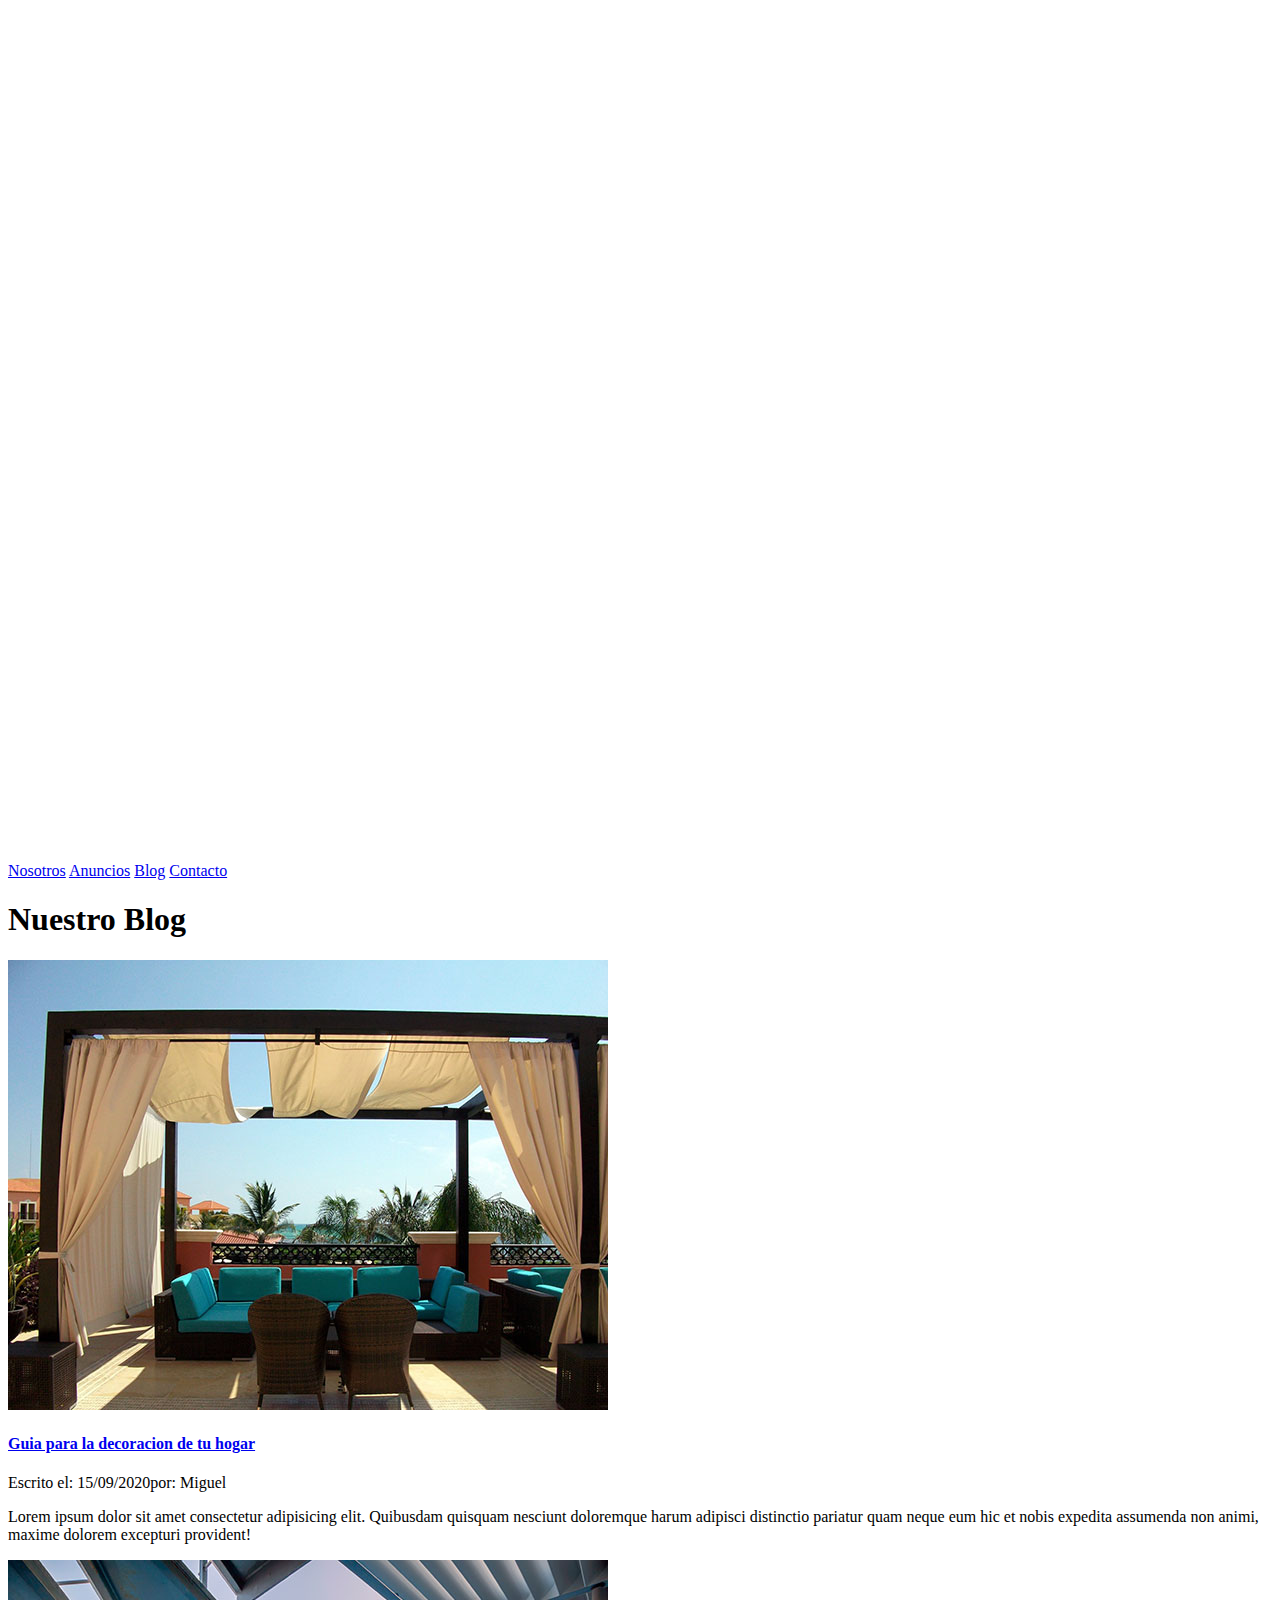
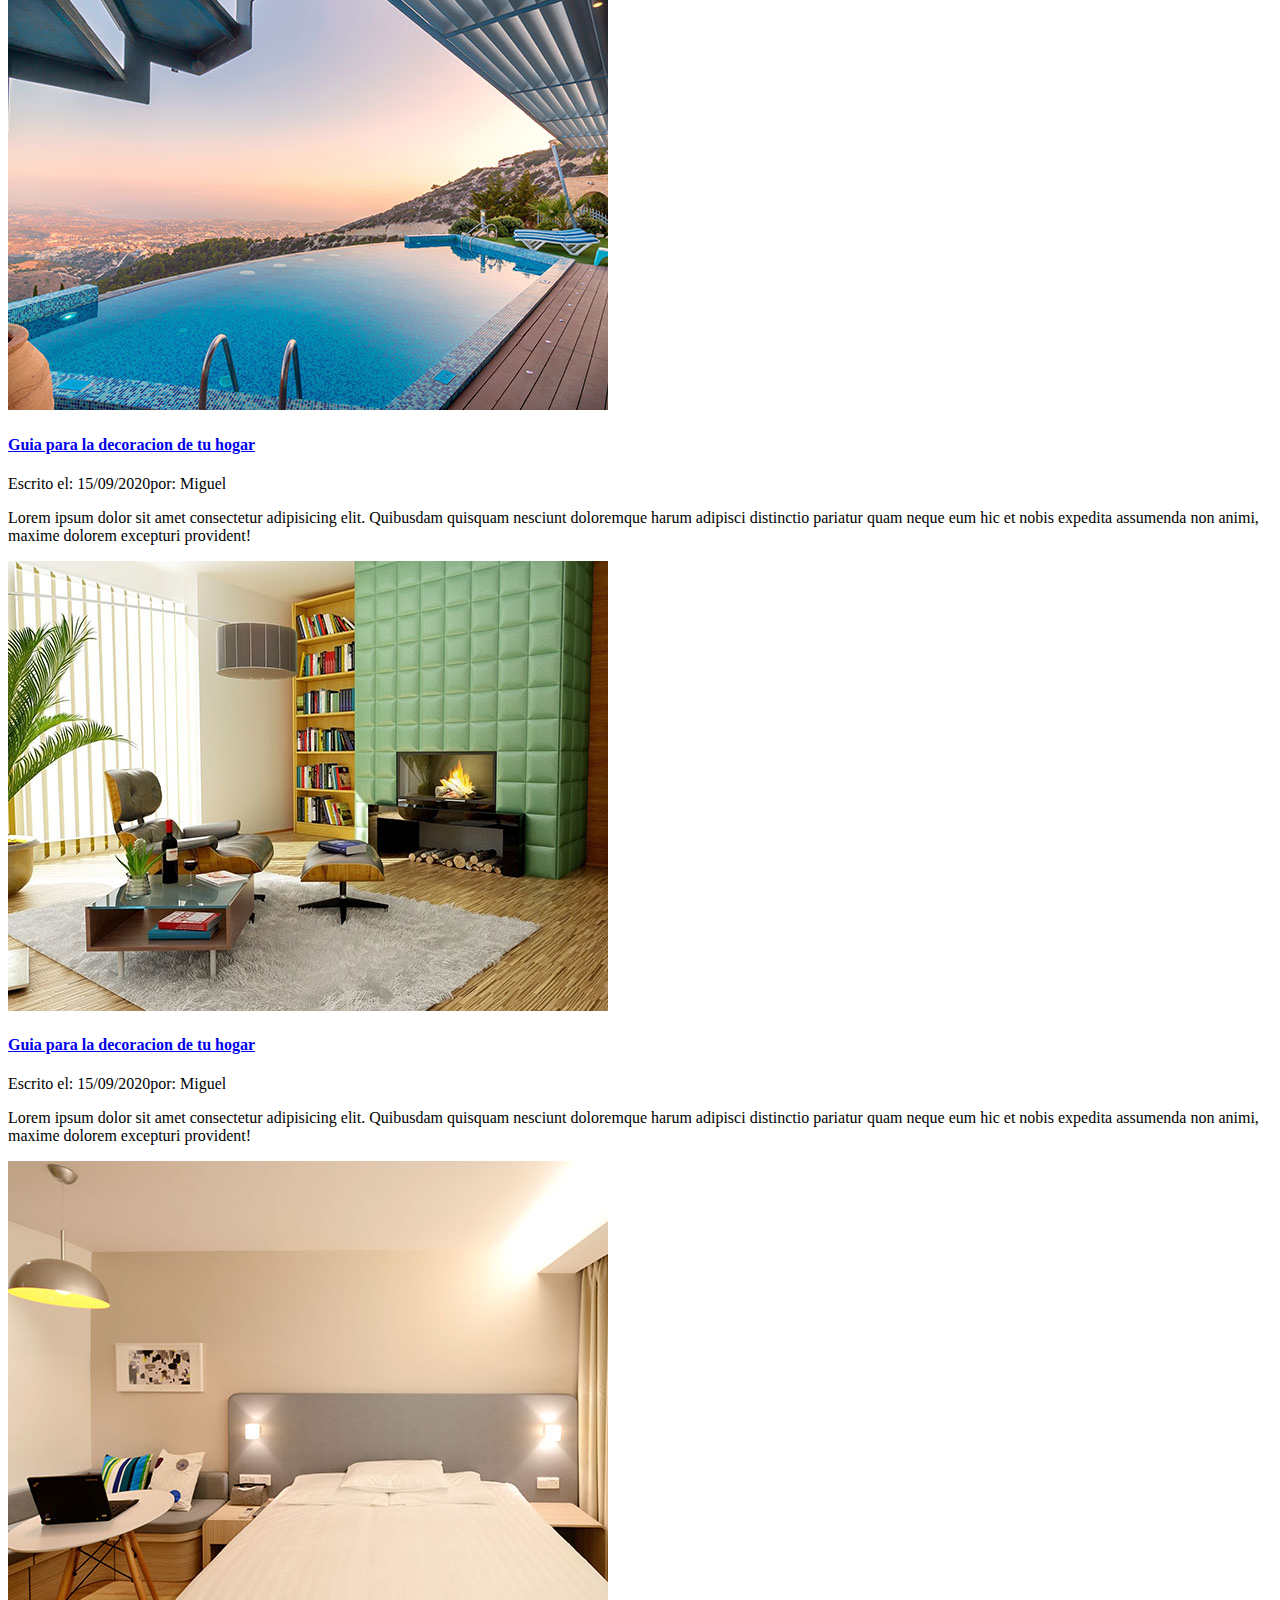
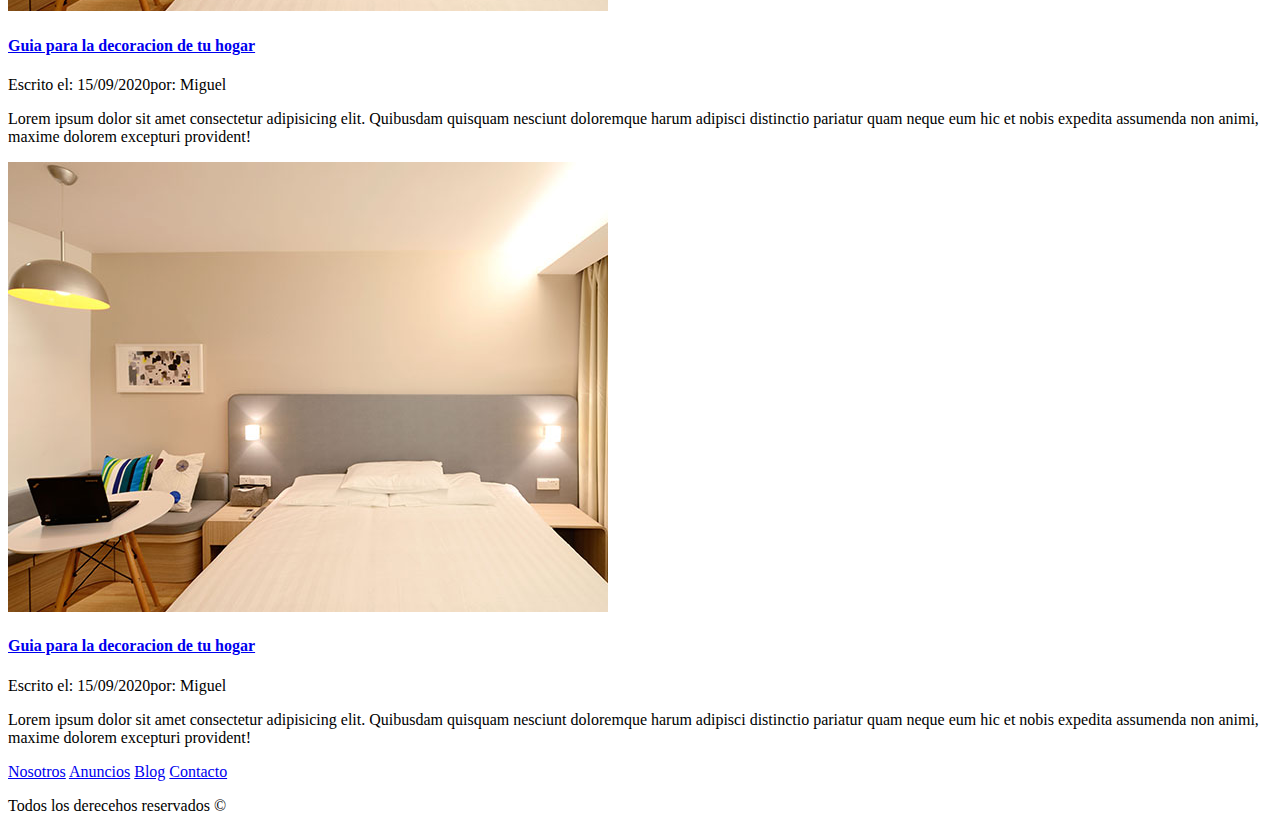
<file: ProtectoFinal/blog.html>
<!DOCTYPE html>
<html lang="en">
  <head>
    <meta charset="UTF-8" />
    <meta name="viewport" content="width=device-width, initial-scale=1.0" />
    <title>BLOG</title>
  </head>
  <body>
    <header class="site-header inicio">
      <div class="contenedor contenedor-header">
        <div class="barra">
          <a href="#">
            <img src="img/logo.svg" alt="Logo de bienes raices" />
          </a>
          <div class="mobile-menu">
            <a href="#navegacion">
              <img src="img/barras.svg" alt="Icon menu" />
            </a>
          </div>
          <nav id="navegacion" class="navegacion">
            <a href="nosotros.html">Nosotros</a>
            <a href="anuncios.html">Anuncios</a>
            <a href="blog.html">Blog</a>
            <a href="contacto.html">Contacto</a>
          </nav>
        </div>
      </div>
    </header>
    <!--INICIO CONTENIDO-->
    <main class="contenedor seccion contenido-centrado">
      <h1 class="fw-300 centrar-texto">Nuestro Blog</h1>
      <article class="entrada-blog">
        <div class="imagen">
          <img src="img/blog1.jpg" alt="Blog 1" />
        </div>
        <div class="text-entrada">
          <a href="entrada.html"
            ><h4>Guia para la decoracion de tu hogar</h4></a
          >
          <p>Escrito el: <span>15/09/2020</span>por: <span>Miguel</span></p>
          <p>
            Lorem ipsum dolor sit amet consectetur adipisicing elit. Quibusdam
            quisquam nesciunt doloremque harum adipisci distinctio pariatur quam
            neque eum hic et nobis expedita assumenda non animi, maxime dolorem
            excepturi provident!
          </p>
        </div>
      </article>

      <article class="entrada-blog">
        <div class="imagen">
          <img src="img/blog2.jpg" alt="Blog 2" />
        </div>
        <div class="text-entrada">
          <a href="entrada.html"
            ><h4>Guia para la decoracion de tu hogar</h4></a
          >
          <p>Escrito el: <span>15/09/2020</span>por: <span>Miguel</span></p>
          <p>
            Lorem ipsum dolor sit amet consectetur adipisicing elit. Quibusdam
            quisquam nesciunt doloremque harum adipisci distinctio pariatur quam
            neque eum hic et nobis expedita assumenda non animi, maxime dolorem
            excepturi provident!
          </p>
        </div>
      </article>

      <article class="entrada-blog">
        <div class="imagen">
          <img src="img/blog3.jpg" alt="Blog 3" />
        </div>
        <div class="text-entrada">
          <a href="entrada.html"
            ><h4>Guia para la decoracion de tu hogar</h4></a
          >
          <p>Escrito el: <span>15/09/2020</span>por: <span>Miguel</span></p>
          <p>
            Lorem ipsum dolor sit amet consectetur adipisicing elit. Quibusdam
            quisquam nesciunt doloremque harum adipisci distinctio pariatur quam
            neque eum hic et nobis expedita assumenda non animi, maxime dolorem
            excepturi provident!
          </p>
        </div>
      </article>

      <article class="entrada-blog">
        <div class="imagen">
          <img src="img/blog4.jpg" alt="Blog 4" />
        </div>
        <div class="text-entrada">
          <a href="entrada.html"
            ><h4>Guia para la decoracion de tu hogar</h4></a
          >
          <p>Escrito el: <span>15/09/2020</span>por: <span>Miguel</span></p>
          <p>
            Lorem ipsum dolor sit amet consectetur adipisicing elit. Quibusdam
            quisquam nesciunt doloremque harum adipisci distinctio pariatur quam
            neque eum hic et nobis expedita assumenda non animi, maxime dolorem
            excepturi provident!
          </p>
        </div>
      </article>

      <article class="entrada-blog">
        <div class="imagen">
          <img src="img/blog4.jpg" alt="Blog 4" />
        </div>
        <div class="text-entrada">
          <a href="entrada.html"
            ><h4>Guia para la decoracion de tu hogar</h4></a
          >
          <p>Escrito el: <span>15/09/2020</span>por: <span>Miguel</span></p>
          <p>
            Lorem ipsum dolor sit amet consectetur adipisicing elit. Quibusdam
            quisquam nesciunt doloremque harum adipisci distinctio pariatur quam
            neque eum hic et nobis expedita assumenda non animi, maxime dolorem
            excepturi provident!
          </p>
        </div>
      </article>
    </main>
    <!--FIN CONTENIDO-->

    <footer class="site-footer seccion">
      <div class="contenedor contenedor-footer">
        <nav class="navegacion">
          <a href="nosotros.html">Nosotros</a>
          <a href="anuncios.html">Anuncios</a>
          <a href="blog.html">Blog</a>
          <a href="contacto.html">Contacto</a>
        </nav>
        <p class="copyright">Todos los derecehos reservados &copy;</p>
      </div>
    </footer>
  </body>
</html>
</file>
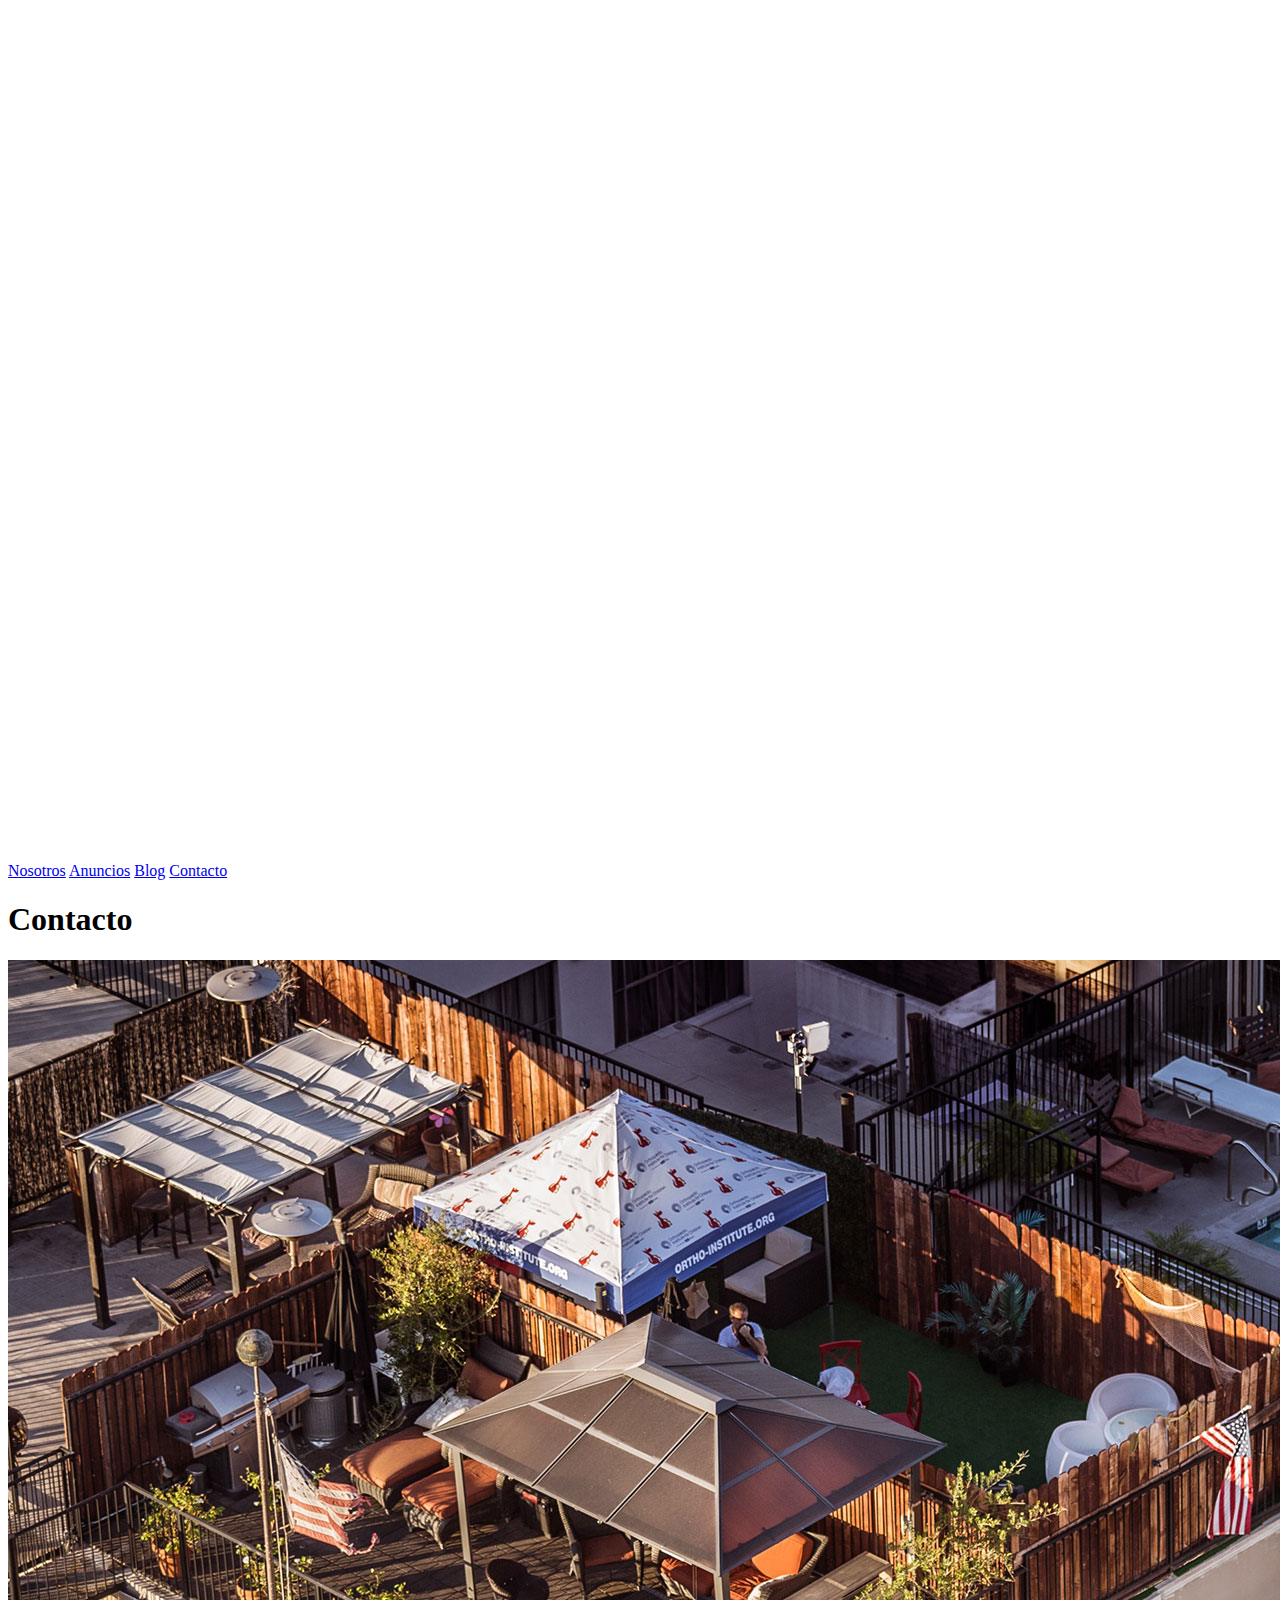
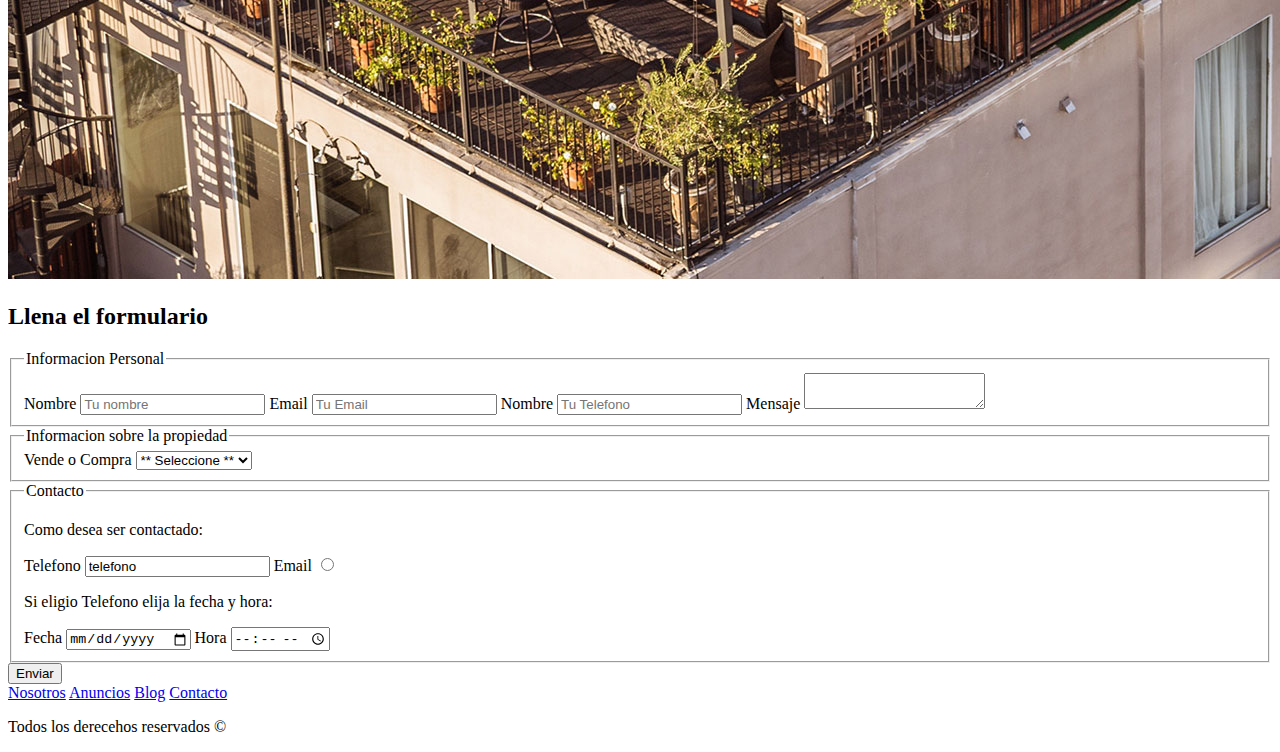
<file: ProtectoFinal/contacto.html>
<!DOCTYPE html>
<html lang="en">
  <head>
    <meta charset="UTF-8" />
    <meta name="viewport" content="width=device-width, initial-scale=1.0" />
    <title>Contacto</title>
  </head>
  <body>
    <header class="site-header inicio">
      <div class="contenedor contenedor-header">
        <div class="barra">
          <a href="#">
            <img src="img/logo.svg" alt="Logo de bienes raices" />
          </a>
          <div class="mobile-menu">
            <a href="#navegacion">
              <img src="img/barras.svg" alt="Icon menu" />
            </a>
          </div>
          <nav id="navegacion" class="navegacion">
            <a href="nosotros.html">Nosotros</a>
            <a href="anuncios.html">Anuncios</a>
            <a href="blog.html">Blog</a>
            <a href="contacto.html">Contacto</a>
          </nav>
        </div>
      </div>
    </header>
    <!--INICIO CONTENIDO-->
    <h1 class="fw-300 centrar-texto">Contacto</h1>
    <img src="img/destacada3.jpg" alt="IMG Contacto" />

    <main class="contacto" action="#">
      <h2 class="fw-300 centrar-texto">Llena el formulario</h2>
      <form action="#">
        <fieldset>
          <legend>Informacion Personal</legend>
          <label for="nombre">Nombre</label>
          <input type="text" id="nombre" placeholder="Tu nombre" required />

          <label for="email">Email</label>
          <input type="text" id="email" placeholder="Tu Email" required />

          <label for="telefono">Nombre</label>
          <input type="tel" id="telefono" placeholder="Tu Telefono" required />

          <label for="mensaje">Mensaje</label>
          <textarea id="mensaje"></textarea>
        </fieldset>

        <fieldset>
          <legend>Informacion sobre la propiedad</legend>
          <label for="opciones">Vende o Compra</label>
          <select id="opciones">
            <option value="" disabled selected>** Seleccione **</option>
            <option value="Compra">Compra</option>
            <option value="Vende">Vende</option>
          </select>
        </fieldset>

        <fieldset>
          <legend>Contacto</legend>
          <p>Como desea ser contactado:</p>
          <div>
            <label for="telefono">Telefono</label>
            <input type="tel" name="contacto" value="telefono" id="telefono" />

            <label for="correo">Email</label>
            <input type="radio" name="contacto" value="correo" id="correo" />
          </div>
          <p>Si eligio Telefono elija la fecha y hora:</p>
          <label for="fecha">Fecha</label>
          <input type="date" id="fecha" />

          <label for="hora">Hora</label>
          <input type="time" id="hora" min="09:00" max="18:00" />
        </fieldset>
        <input type="submit" value="Enviar" class="boton boton-verde" />
      </form>
    </main>
    <!--FIN CONTENIDO-->

    <footer class="site-footer seccion">
      <div class="contenedor contenedor-footer">
        <nav class="navegacion">
          <a href="nosotros.html">Nosotros</a>
          <a href="anuncios.html">Anuncios</a>
          <a href="blog.html">Blog</a>
          <a href="contacto.html">Contacto</a>
        </nav>
        <p class="copyright">Todos los derecehos reservados &copy;</p>
      </div>
    </footer>
  </body>
</html>
</file>
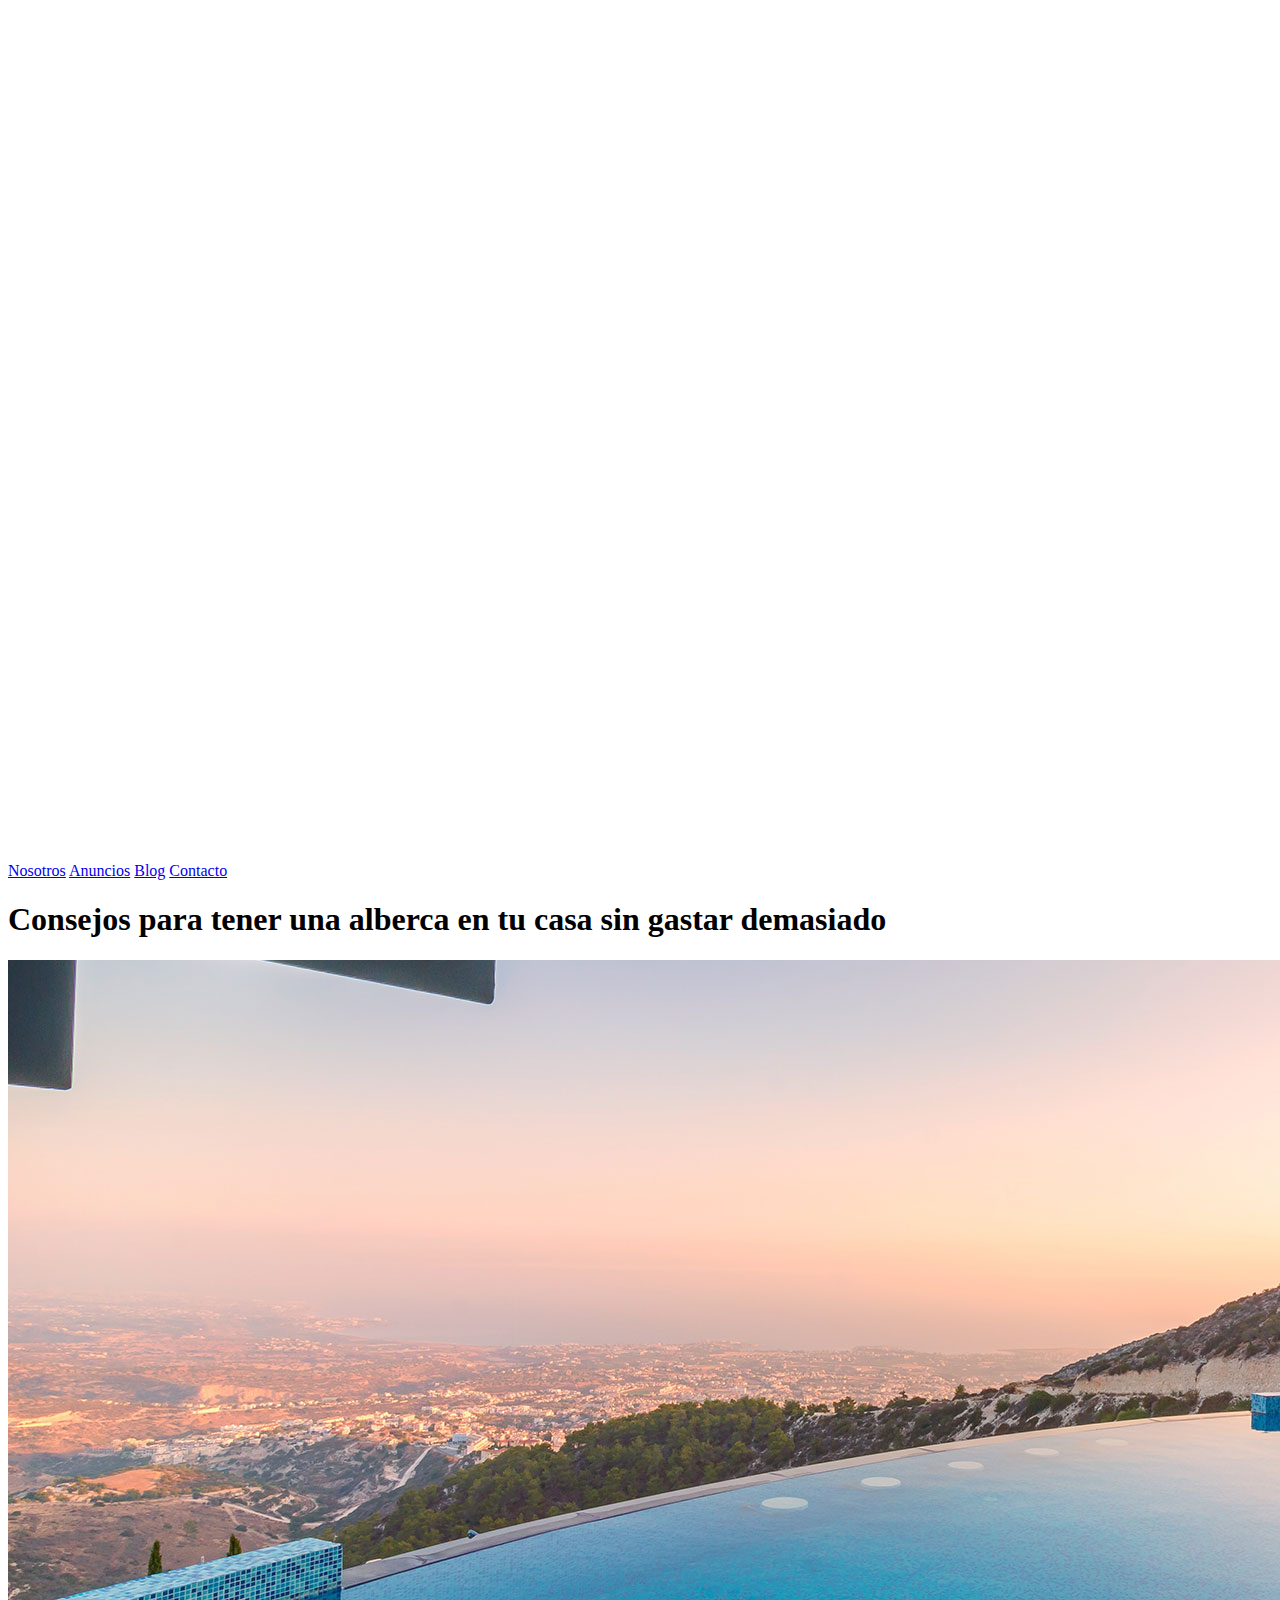
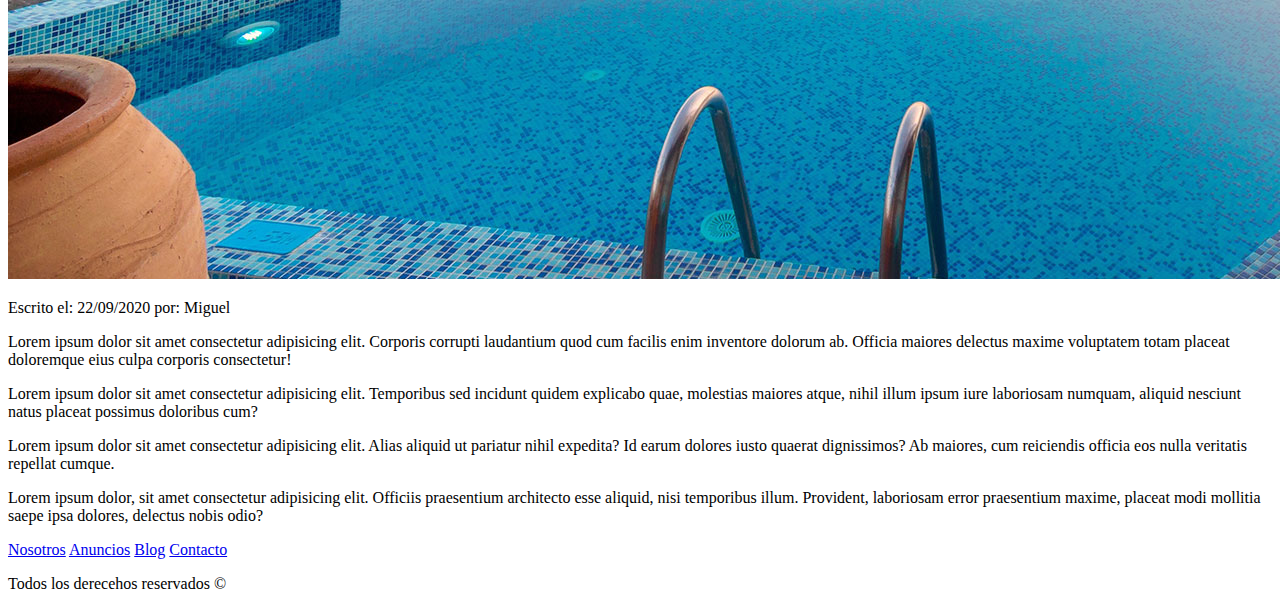
<file: ProtectoFinal/entrada.html>
<!DOCTYPE html>
<html lang="en">
  <head>
    <meta charset="UTF-8" />
    <meta name="viewport" content="width=device-width, initial-scale=1.0" />
    <title>Entrada</title>
  </head>
  <body>
    <header class="site-header inicio">
      <div class="contenedor contenedor-header">
        <div class="barra">
          <a href="#">
            <img src="img/logo.svg" alt="Logo de bienes raices" />
          </a>
          <div class="mobile-menu">
            <a href="#navegacion">
              <img src="img/barras.svg" alt="Icon menu" />
            </a>
          </div>
          <nav id="navegacion" class="navegacion">
            <a href="nosotros.html">Nosotros</a>
            <a href="anuncios.html">Anuncios</a>
            <a href="blog.html">Blog</a>
            <a href="contacto.html">Contacto</a>
          </nav>
        </div>
      </div>
    </header>
    <!--INICIO CONTENIDO-->
    <h1 class="fw-300 centrar-texto">
      Consejos para tener una alberca en tu casa sin gastar demasiado
    </h1>

    <img src="img/destacada2.jpg" alt="Destacada2" />
    <main class="contenedor seccion contenido-centrado texto-entrada">
      <p>Escrito el: <span> 22/09/2020</span> por: <span>Miguel</span></p>
      <p>
        Lorem ipsum dolor sit amet consectetur adipisicing elit. Corporis
        corrupti laudantium quod cum facilis enim inventore dolorum ab. Officia
        maiores delectus maxime voluptatem totam placeat doloremque eius culpa
        corporis consectetur!
      </p>
      <p>
        Lorem ipsum dolor sit amet consectetur adipisicing elit. Temporibus sed
        incidunt quidem explicabo quae, molestias maiores atque, nihil illum
        ipsum iure laboriosam numquam, aliquid nesciunt natus placeat possimus
        doloribus cum?
      </p>
      <p>
        Lorem ipsum dolor sit amet consectetur adipisicing elit. Alias aliquid
        ut pariatur nihil expedita? Id earum dolores iusto quaerat dignissimos?
        Ab maiores, cum reiciendis officia eos nulla veritatis repellat cumque.
      </p>
      <p>
        Lorem ipsum dolor, sit amet consectetur adipisicing elit. Officiis
        praesentium architecto esse aliquid, nisi temporibus illum. Provident,
        laboriosam error praesentium maxime, placeat modi mollitia saepe ipsa
        dolores, delectus nobis odio?
      </p>
    </main>
    <!--FIN CONTENIDO-->

    <footer class="site-footer seccion">
      <div class="contenedor contenedor-footer">
        <nav class="navegacion">
          <a href="nosotros.html">Nosotros</a>
          <a href="anuncios.html">Anuncios</a>
          <a href="blog.html">Blog</a>
          <a href="contacto.html">Contacto</a>
        </nav>
        <p class="copyright">Todos los derecehos reservados &copy;</p>
      </div>
    </footer>
  </body>
</html>
</file>
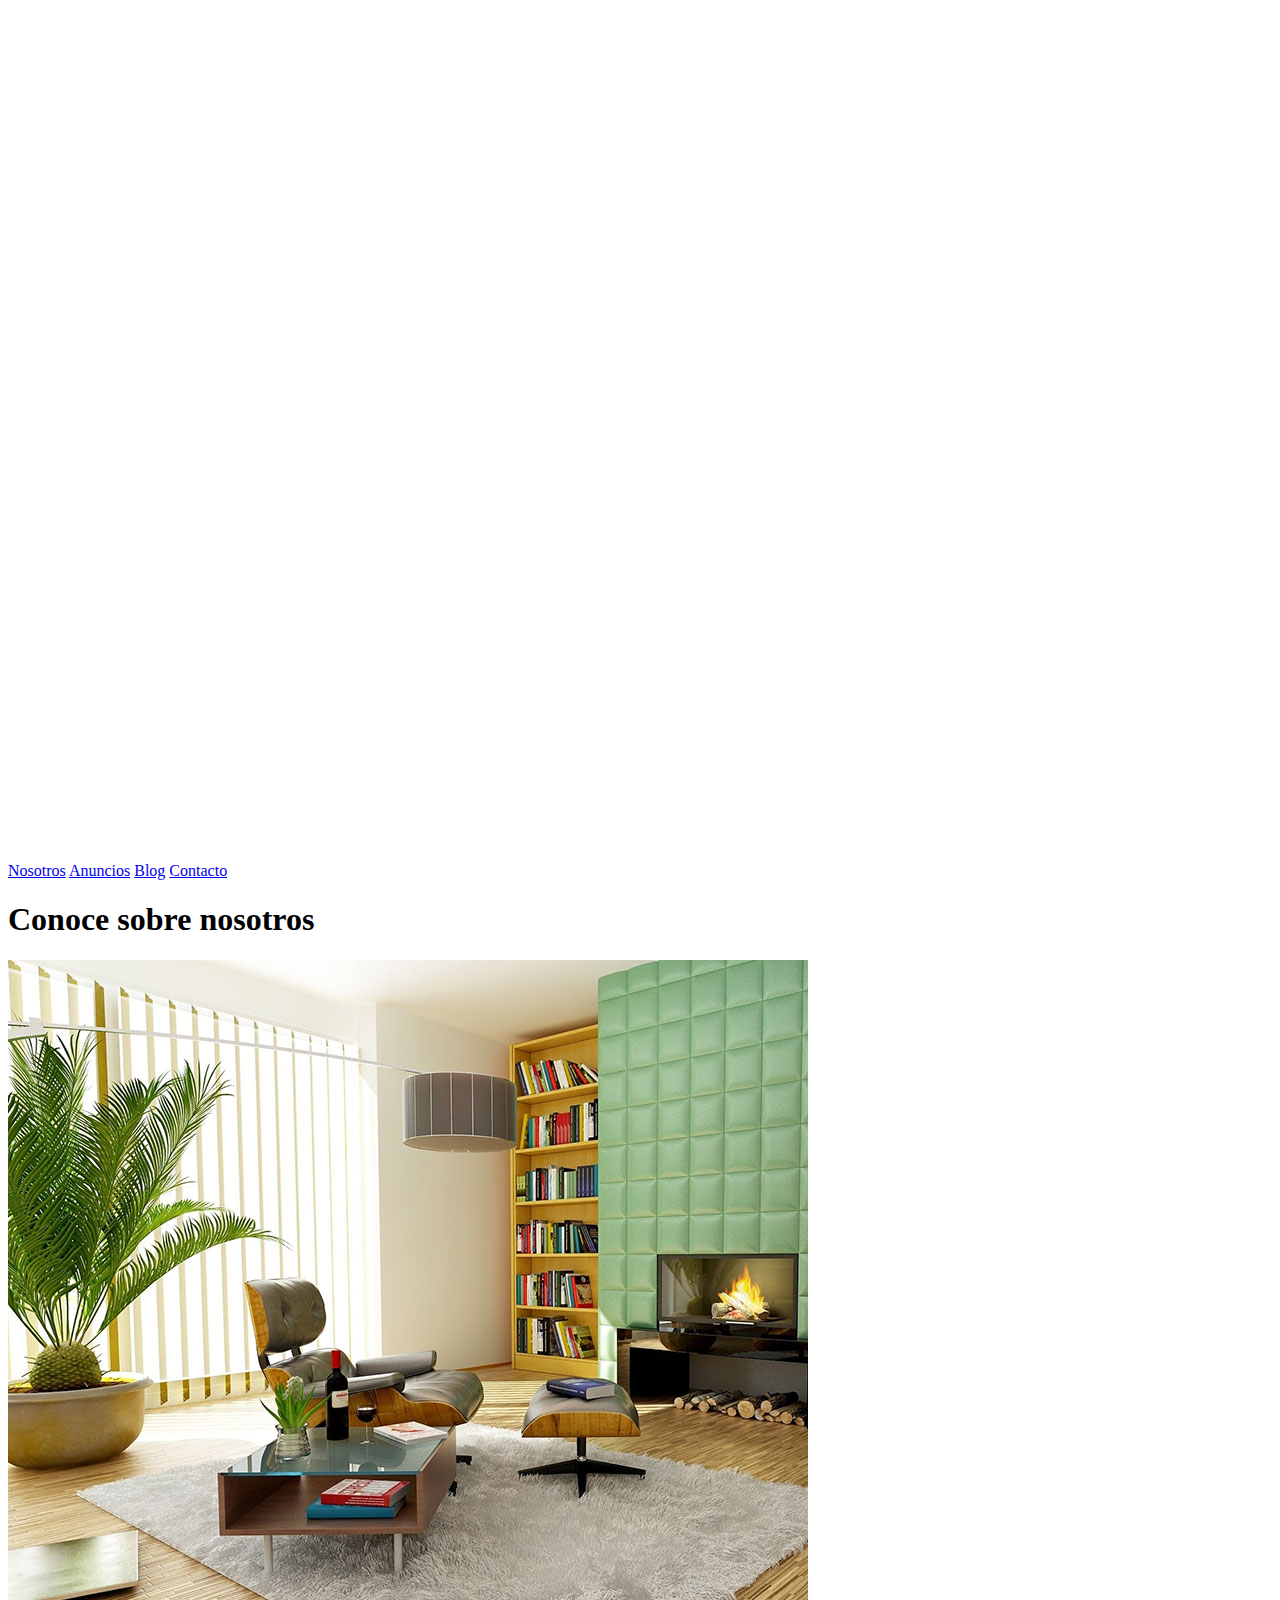
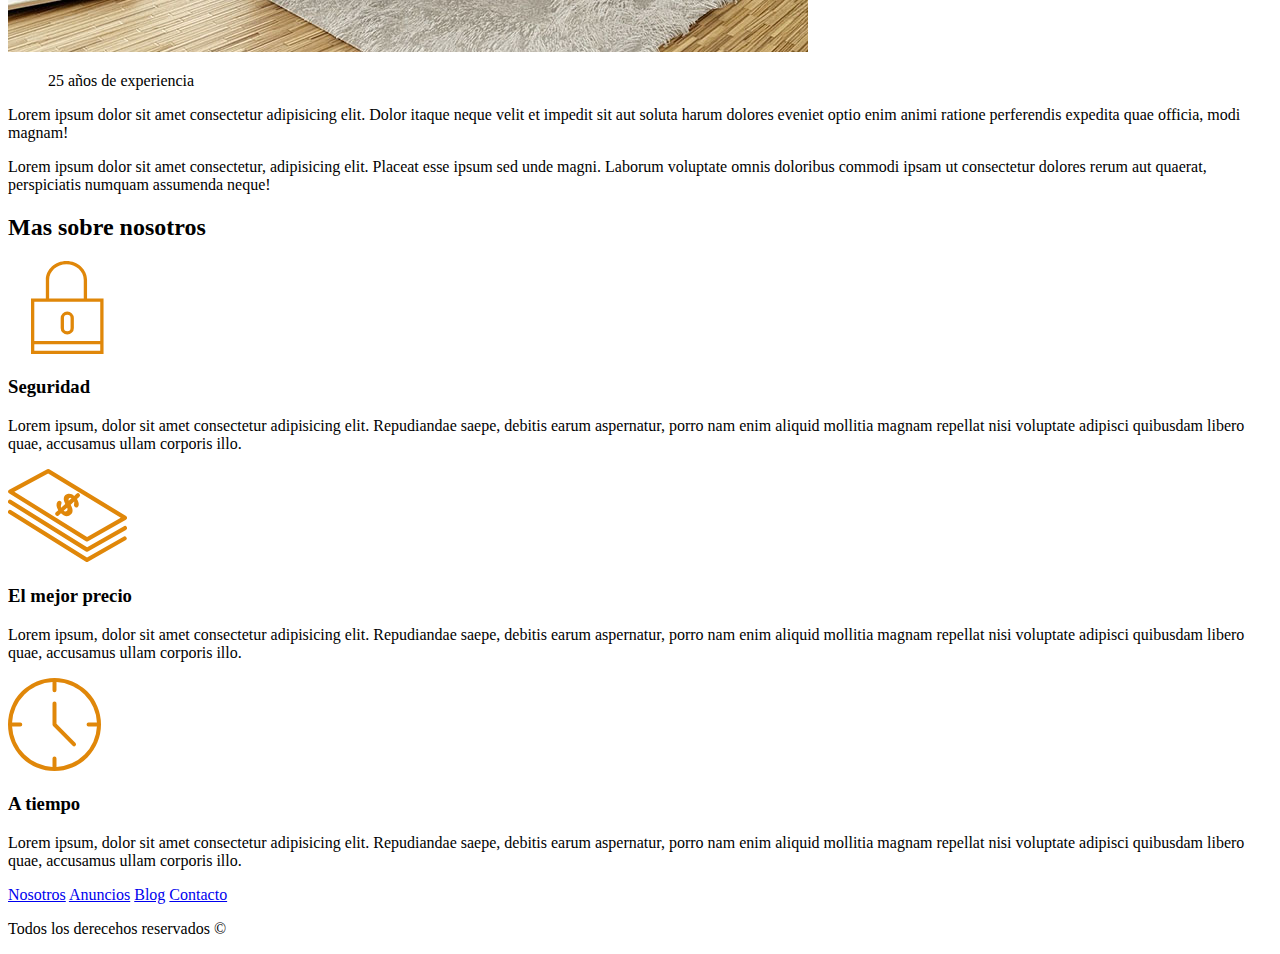
<file: ProtectoFinal/nosotros.html>
<!DOCTYPE html>
<html lang="en">
  <head>
    <meta charset="UTF-8" />
    <meta name="viewport" content="width=device-width, initial-scale=1.0" />
    <title>Nosotros</title>
  </head>
  <body>
    <header class="site-header inicio">
      <div class="contenedor contenedor-header">
        <div class="barra">
          <a href="#">
            <img src="img/logo.svg" alt="Logo de bienes raices" />
          </a>
          <div class="mobile-menu">
            <a href="#navegacion">
              <img src="img/barras.svg" alt="Icon menu" />
            </a>
          </div>
          <nav id="navegacion" class="navegacion">
            <a href="nosotros.html">Nosotros</a>
            <a href="anuncios.html">Anuncios</a>
            <a href="blog.html">Blog</a>
            <a href="contacto.html">Contacto</a>
          </nav>
        </div>
      </div>
    </header>

    <main class="contenedor">
      <h1 class="fw-300 centrar-texto">Conoce sobre nosotros</h1>
      <div class="contenido-nosotros">
        <div class="imagen">
          <img src="img/nosotros.jpg" alt="Nosotros" />
        </div>
        <div class="texto-nosotros">
          <blockquote>25 años de experiencia</blockquote>
          <p>
            Lorem ipsum dolor sit amet consectetur adipisicing elit. Dolor
            itaque neque velit et impedit sit aut soluta harum dolores eveniet
            optio enim animi ratione perferendis expedita quae officia, modi
            magnam!
          </p>
          <p>
            Lorem ipsum dolor sit amet consectetur, adipisicing elit. Placeat
            esse ipsum sed unde magni. Laborum voluptate omnis doloribus commodi
            ipsam ut consectetur dolores rerum aut quaerat, perspiciatis numquam
            assumenda neque!
          </p>
        </div>
      </div>
    </main>

    <section class="contenedor seccion">
      <h2 class="fw-300 centrar-texto">Mas sobre nosotros</h2>

      <div class="iconos-nosotros">
        <img src="img/icono1.svg" alt="Icono 1" />
        <div class="icono">
          <h3>Seguridad</h3>
          <p>
            Lorem ipsum, dolor sit amet consectetur adipisicing elit.
            Repudiandae saepe, debitis earum aspernatur, porro nam enim aliquid
            mollitia magnam repellat nisi voluptate adipisci quibusdam libero
            quae, accusamus ullam corporis illo.
          </p>
        </div>
        <div class="icono">
          <img src="img/icono2.svg" alt="Icono 2" />
          <h3>El mejor precio</h3>
          <p>
            Lorem ipsum, dolor sit amet consectetur adipisicing elit.
            Repudiandae saepe, debitis earum aspernatur, porro nam enim aliquid
            mollitia magnam repellat nisi voluptate adipisci quibusdam libero
            quae, accusamus ullam corporis illo.
          </p>
        </div>
        <div class="icono">
          <img src="img/icono3.svg" alt="Icono 3" />
          <h3>A tiempo</h3>
          <p>
            Lorem ipsum, dolor sit amet consectetur adipisicing elit.
            Repudiandae saepe, debitis earum aspernatur, porro nam enim aliquid
            mollitia magnam repellat nisi voluptate adipisci quibusdam libero
            quae, accusamus ullam corporis illo.
          </p>
        </div>
      </div>
    </section>

    <footer class="site-footer seccion">
      <div class="contenedor contenedor-footer">
        <nav class="navegacion">
          <a href="nosotros.html">Nosotros</a>
          <a href="anuncios.html">Anuncios</a>
          <a href="blog.html">Blog</a>
          <a href="contacto.html">Contacto</a>
        </nav>
        <p class="copyright">Todos los derecehos reservados &copy;</p>
      </div>
    </footer>
  </body>
</html>
</file>
<file: ProtectoFinal/css/estilos.css>
html {
  box-sizing: border-box;
  font-size: 62.5%;
}
*,
*:before,
*:after {
  box-sizing: inherit;
}
body {
  font-family: "Lato", sans-serif;
  font-size: 1.6rem;
  line-height: 2;
}

img {
  max-width: 100%;
}
.contenedor {
  width: 95%;
  max-width: 120rem;
  margin: 0 auto;
}
h1 {
  font-size: 3.8rem;
}
h2 {
  font-size: 3.4rem;
}
h3 {
  font-size: 3rem;
}
h4 {
  font-size: 2.6rem;
}

.seccion {
  margin-top: 2rem;
  margin-bottom: 2rem;
}
.fw-300 {
  font-weight: 300;
}
.centrar-texto {
  text-align: center;
}
.d-block {
  display: block !important;
}
.contenido-centrado {
  max-width: 800px;
}

.boton {
  color: #ffffff;
  font-weight: 700;
  text-decoration: none;
  font-size: 1.8rem;
  padding: 1rem 3rem;
  margin-top: 3rem;
  display: inline-block;
  text-align: center;
  border: none;
  display: block;
  flex: 0 0 100%;
}
@media (min-width: 768px) {
  .boton {
    display: inline-block;
    flex: 0 0 auto;
  }
}
.boton:hover {
  cursor: pointer;
}
.boton-amarillo {
  background-color: #e08709;
}
.boton-verde {
  background-color: #71b100;
}

.site-header {
  background-color: #333333;
  padding: 1rem 0 3rem 0;
}
.site-header.inicio {
  background-image: url(../img/header.jpg);
  background-position: center center;
  background-size: cover;
  height: 100vh;
  min-height: 60rem;
}
.contenido-header {
  height: 100%;
  display: flex;
  flex-direction: column;
  justify-content: space-between;
  text-align: center;
}
@media (min-width: 768px) {
  .contenido-header {
    text-align: left;
  }
}
.contenido-header h1 {
  color: #ffffff;
  padding-bottom: 2rem;
  max-width: 60rem;
  line-height: 2;
}
.barra {
  padding-top: 3rem;
}
@media (min-width: 768px) {
  .barra {
    display: flex;
    justify-content: space-between;
    align-items: center;
  }
}

.navegacion a {
  color: #ffffff;
  text-decoration: none;
  font-size: 2.2rem;
  display: block;
}
@media (min-width 768px) {
  .navegacion a {
    display: inline-block;
    font-size: 1.8rem;
    margin-right: 2rem;
  }
  .navegacion a:last-of-type {
    margin: 0;
  }
}
.navegacion a:hover {
  color: #71b100;
}

.mobile-menu img {
  width: 5rem;
}
@media (min-width: 768px) {
  .mobile-menu {
    display: none;
  }
}
.navegacion:target {
  display: block;
}
.navegacion {
  display: none;
}
@media (min-width: 768px) {
  .navegacion {
    display: block;
  }
}

@media (min-width: 768px) {
  .iconos-nosotros {
    display: flex;
    justify-content: space-between;
  }
}
.icono {
  text-align: center;
}
@media (min-width: 768px) {
  .icono {
    flex-basis: calc(33.3% - 1rem);
  }
}
.icono h3 {
  text-transform: uppercase;
}

@media (min-width: 768px) {
  .contenido.anuncion {
    display: flex;
    justify-content: space-between;
    flex-wrap: wrap;
  }
}
.anuncio {
  border: 1px solid #b5b5b5;
  background-color: #f5f5f5;
  margin-bottom: 2rem;
}
@media (min-width: 768px) {
  .anuncio {
    flex: 0 0 calc(33.3% - 1rem);
  }
}
.contenido.anuncion {
  padding: 2rem;
}
.contenido.anuncion h3,
.contenido.anuncion p {
  margin: 0;
}
.precio {
  color: #71b100;
  font-weight: 700;
}
.iconos-caracteristicas {
  list-style: none;
  padding: 0;
  display: flex;
  justify-content: space-evenly;
  flex: 1;
  max-width: 500px;
}
.iconos-caracteristicas li {
  display: flex;
}
.iconos-caracteristicas li img {
  margin-right: 2rem;
}
.ver-todas {
  display: flex;
  justify-content: flex-end;
}

.imagen-contacto {
  background-image: url(../img/encuentra.jpg);
  background-position: center center;
  height: 40rem;
  background-size: cover;
  display: flex;
  align-items: center;
}

.contenido-contacto {
  flex: 0 0 95%;
  color: #ffffff;
}
.imagen-contacto p {
  font-size: 1.8rem;
}
@media (min-width: 768px) {
  .seccion-inferior {
    display: flex;
    justify-content: space-between;
  }
  .seccion-inferior .blog {
    flex-basis: 60%;
  }
  .seccion-inferior .testimoniales {
    flex-basis: calc(40% - 2rem);
  }
}
.entrada-blog {
  margin-bottom: 2rem;
}
@media (min-width: 768px) {
  .entrada-blog {
    display: flex;
    justify-content: space-between;
  }
}

.entrada-blog:last-of-type {
  margin-bottom: 0;
}
@media (min-width: 768px) {
  .entrada-blog .imagen {
    flex-basis: 40%;
  }
  .entrada-blog .texto-entrada {
    flex-basis: calc(60% - 3rem);
  }
}
.texto-entrada a {
  color: #000000;
  text-decoration: none;
}
.texto-entrada h4 {
  margin: 0;
  line-height: 1.4;
}
.texto-entrada h4 ::after {
  content: "";
  display: block;
  width: 15rem;
  height: 0.5rem;
  background-color: #71b100;
  margin-top: 1rem;
}
.texto-entrada span {
  color: #e08709;
}

.testimonial {
  background-color: #71b100;
  font-size: 2.4rem;
  padding: 2rem;
  color: #ffffff;
  border-radius: 2rem;
}
.testimonial p {
  text-align: right;
}

.testimonial blockquote ::before {
  content: "";
  background-image: url(../img/comilla.svg);
  width: 4rem;
  height: 4rem;
  position: absolute;
  left: -2rem;
}

.testimonial blockquote {
  position: relative;
  padding-left: 5rem;
  font-weight: 300;
}

.site-footer {
  background-color: #333333;
  margin: 0;
}
.contenedor-footer {
  padding: 3rem 0;
  text-align: center;
}
@media (min-width: 768px) {
  .contenedor-footer {
    display: flex;
    justify-content: space-between;
  }
}
.site-footer nav {
  display: none;
}
@media (min-width: 768px) {
  .site-footer nav {
    display: block;
  }
}

.copyright {
  margin: 0;
  color: #ffffff;
}

@media (min-width: 768px) {
  .contenido-nosotros {
    display: grid;
    grid-template-columns: repeat(2, 1fr);
    grid-column-gap: 2rem;
  }
}

.texto-nosotros blockquote {
  font-weight: 900;
  font-size: 2rem;
  margin: 0;
  padding: 1rem 0 3rem 0;
}

.resumen-propiedad {
  display: flex;
  justify-content: space-between;
  align-items: center;
}

.contacto p {
  font-size: 1.4rem;
  color: #4f4f4f;
  margin: 2rem 0 0 0;
}
legend {
  font-size: 2rem;
  color: #4f4f4f;
}
label {
  font-weight: 700;
  text-transform: uppercase;
  display: block;
}
input :not([type="submit"]),
textarea,
select {
  padding: 1rem;
  display: block;
  width: 100%;
  background-color: #e1e1e1;
  margin-bottom: 2rem;
  border: none;
  border-radius: 1rem;
}
input[type="radio"] {
  width: auto;
  margin: 0;
}
select {
  -webkit-appearance: none;
  appearance: none;
}
textarea {
  height: 20rem;
}
.forma-contacto {
  max-width: 30rem;
  display: flex;
  justify-content: space-between;
  align-items: center;
}
</file>
